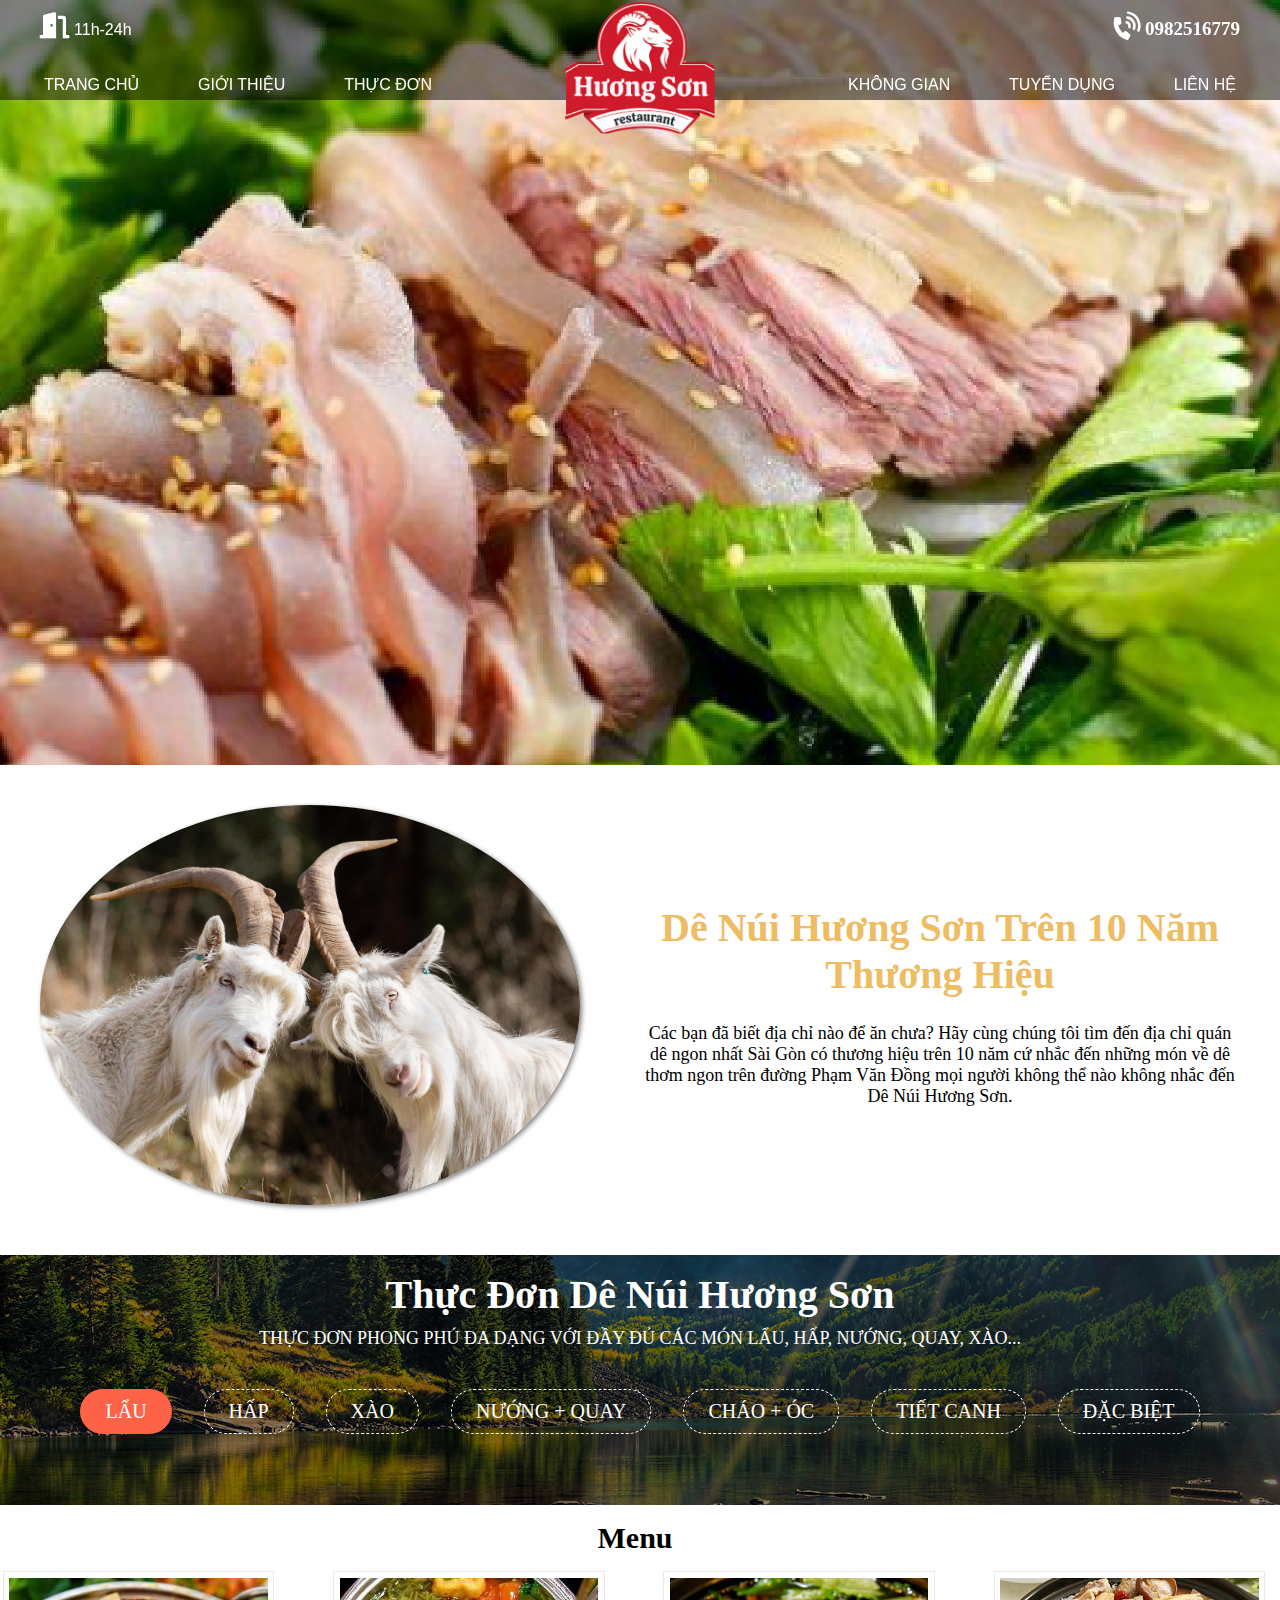
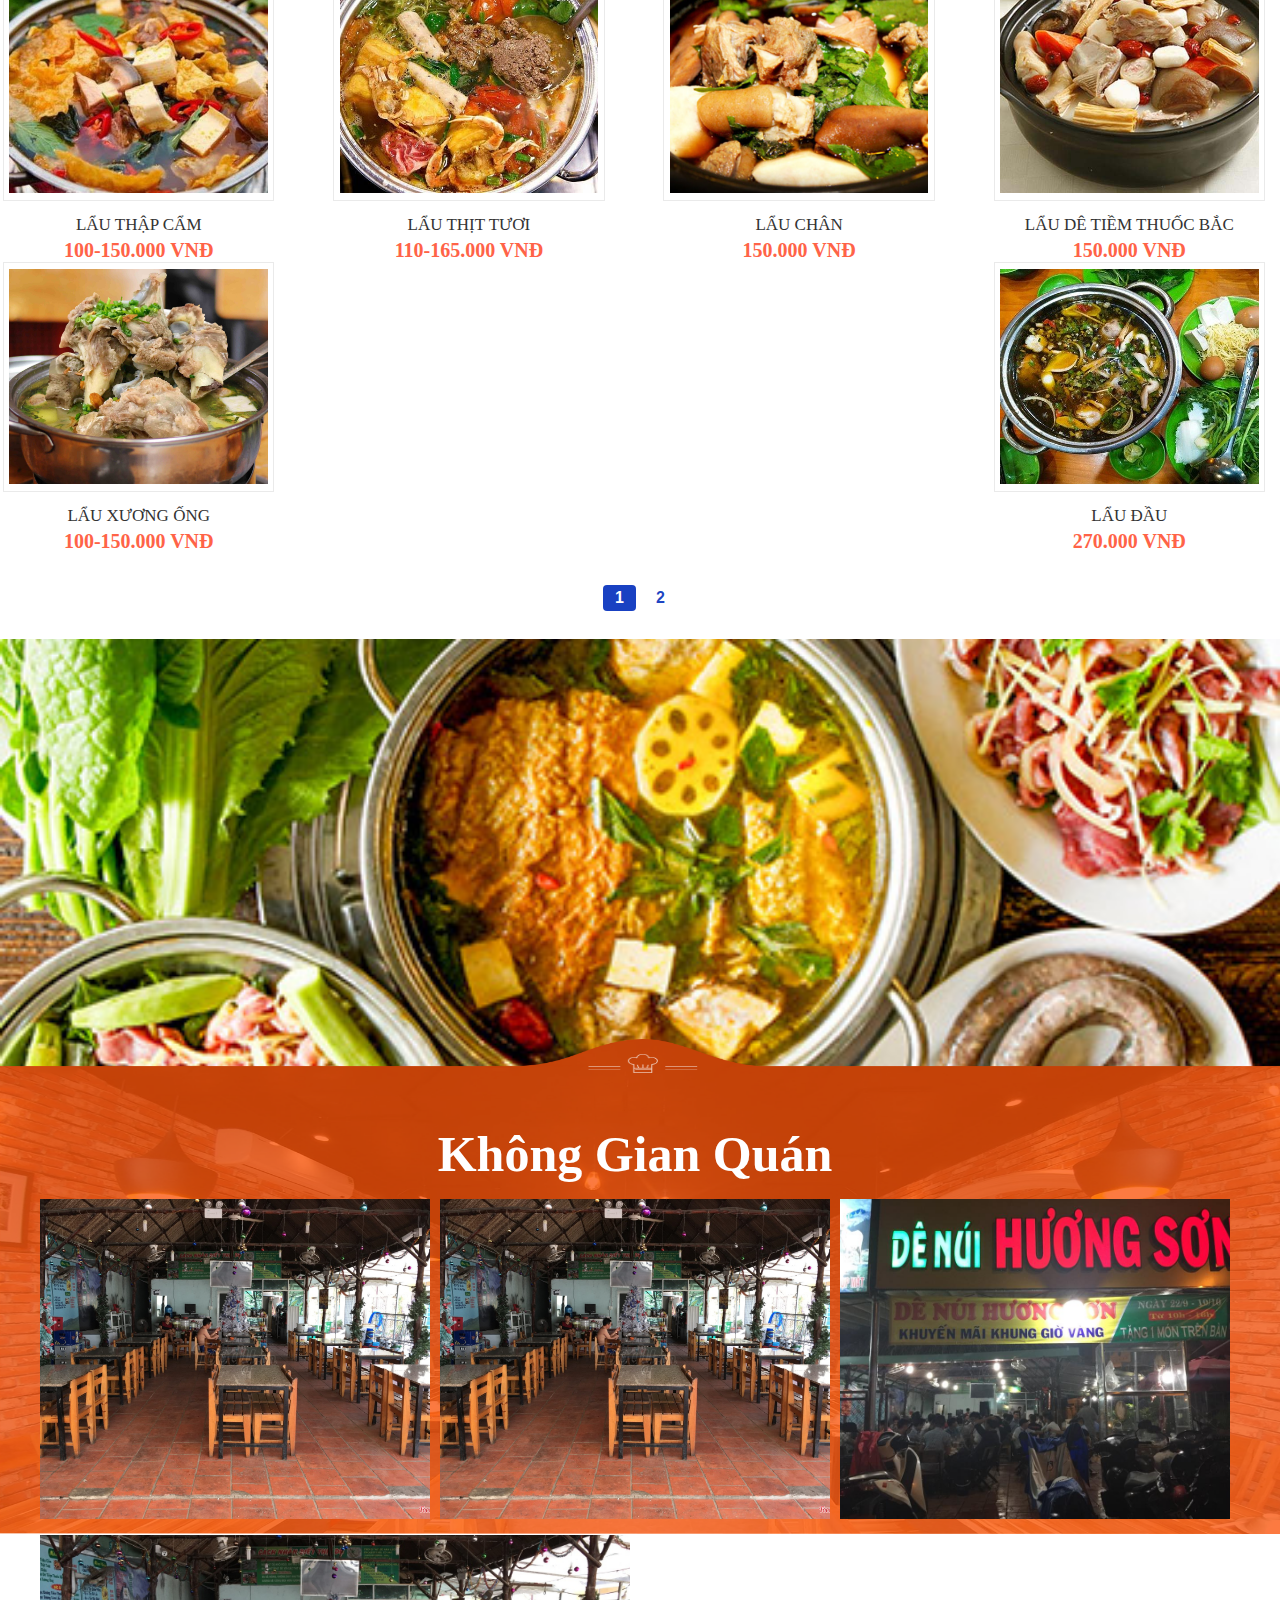
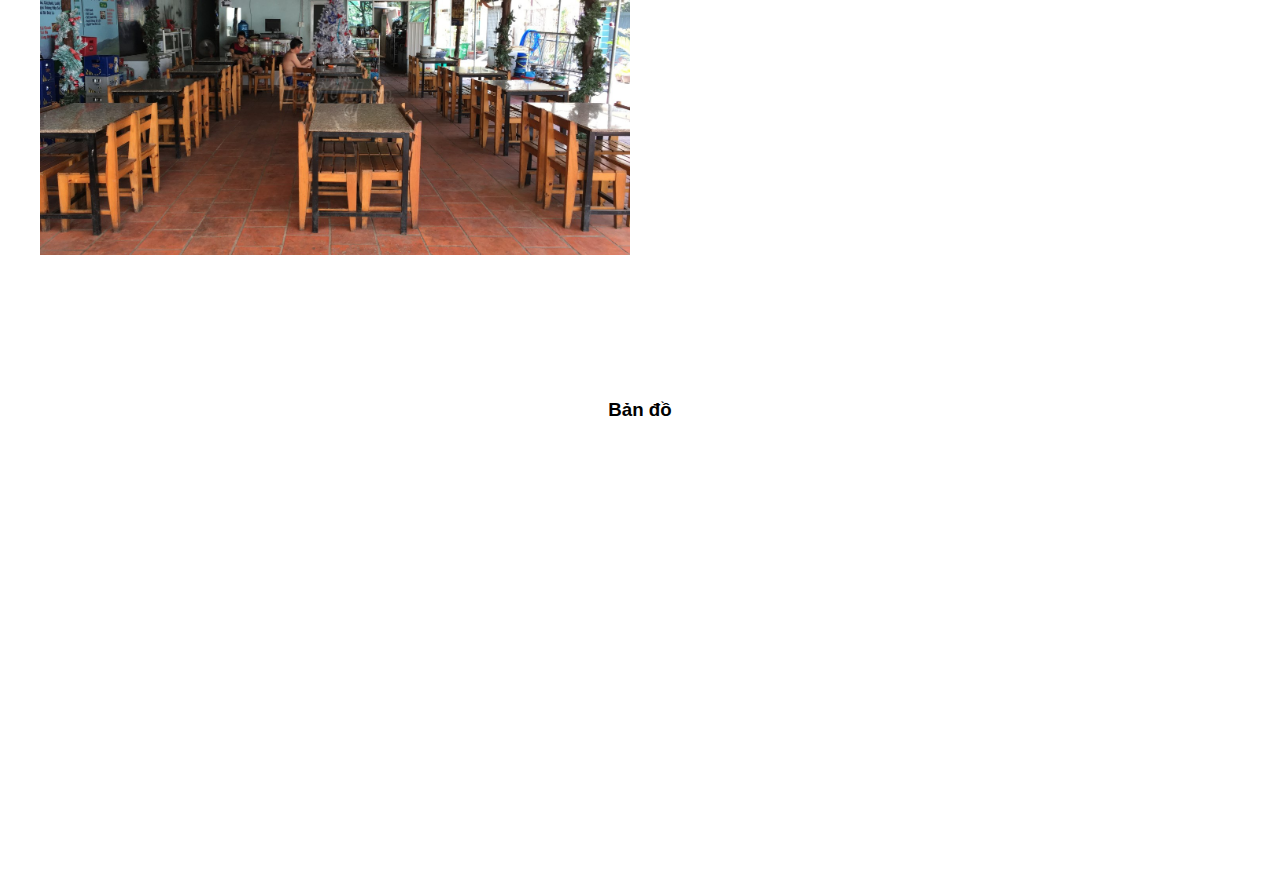
<file: index.html>
<!DOCTYPE html>
<html lang="en">
<head>
    <link style="border-radius:10px;" rel="icon" href="./assecs/img/logotab2.jpg" type="image/x-icon">
    <meta charset="UTF-8">
    <meta http-equiv="X-UA-Compatible" content="IE=edge">
    <meta name="viewport" content="width=device-width, initial-scale=1.0">
    <title>Dê Núi Hương Sơn</title>
    <link rel="stylesheet" href="./assecs/fontawesome-free-6.1.1-web/css/all.css">
    <link rel="stylesheet" href="./assecs/themify-icons/themify-icons.css">
    <link rel="stylesheet" href="./assecs/css/base.css">
    <link rel="stylesheet" href="./assecs/css/grid.css">
    <link rel="stylesheet" href="./assecs/css/main.css">
    <link rel="stylesheet" href="./assecs/css/responsive.css">
</head>
<body>
   <div class="wrapper">
       
       
       <div id="header" >
            <div class="navbar grid wide">
                <div class="header_bars show-on-mobile">
                    <i class="fa-solid fa-bars"></i>
                    <ul class="header_bars-list hide-on-mobile ">
                        <li class="header_bars-item "><a class="header_bars_a "href="">TRANG CHỦ</a> </li>
                        <li class="header_bars-item"><a class="header_bars_a " href="#go__introduce">GIỚI THIỆU</a></li>
                        <li class="header_bars-item"><a class="header_bars_a " href="#go__menu">THỰC ĐƠN</a> </li>
                        <li class="header_bars-item"><a class="header_bars_a " href="#go__spatial">KHÔNG GIAN</a></li>
                        <!-- <li class="header_bars-item"><a class="header_bars_a " href="">TIN TỨC</a></li> -->
                        <li class="header_bars-item"><a class="header_bars_a " href="./tuyen-dung.html">TUYỂN DỤNG</a></li>
                        <li class="header_bars-item"><a class="header_bars_a " href="javascript:void(0)" onclick="showContact()">LIÊN HỆ</a></li>

                    </ul>
                    <div class="over_black1 hide-on-mobile"></div>
                </div>
                <div class="open__time hide-on-mobile">
                    <i class="fa-solid fa-door-open"></i>
                    <span>11h-24h</span>
                </div>
                <div class="number-phone">
                    <i class="fa-solid fa-phone-volume"></i>
                    <span>0982516779</span>
                </div>
            </div>
            <div class="header_list grid wide ">
                <ul class="header_list-left header_list-menu hide-on-mobile">
                    <li class="header_list-item "><a class="header_item_a "href="">TRANG CHỦ</a> </li>
                    <li class="header_list-item"><a class="header_item_a " href="#go__introduce">GIỚI THIỆU</a></li>
                    <li class="header_list-item"><a class="header_item_a " href="#go__menu">THỰC ĐƠN</a> </li>
                </ul>
                <div class="header__logo">
                    <a href="">
                        <img src="./assecs/img/logohs3.png" alt="">
                    </a>
                    
                </div>
                <ul class="header_list-right header_list-menu hide-on-mobile">
                    <li class="header_list-item"><a class="header_item_a " href="#go__spatial">KHÔNG GIAN</a></li>
                    <!-- <li class="header_list-item"><a class="header_item_a " href="">TIN TỨC</a></li> -->
                    <li class="header_list-item"><a class="header_item_a " href="./tuyen-dung.html">TUYỂN DỤNG</a></li>
                    <li class="header_list-item"><a class="header_item_a " href="javascript:void(0)" onclick="showContact()">LIÊN HỆ</a></li>
                </ul>
            </div>
       </div>

       <div id="slider">
           <div class="slides">
               <div class="slide-wrap">
                    <div class="slide">
                        <img src="./assecs/img/anh1.jpg" alt="">
                    </div>
                    <div class="slide">
                        <img src="./assecs/img/anh2.jpg" alt="">
                    </div>
                    <div class="slide">
                        <img src="./assecs/img/anh3.jpg" alt="">
                    </div>
                    <div class="slide">
                        <img src="./assecs/img/anh4.jpg" alt="">
                    </div>
                    <div class="slide">
                        <img src="./assecs/img/anh5.jpg" alt="">
                    </div>
               </div>
           </div>
            <div id="go__introduce">
                heloo
            </div>
       </div>

       <div id="wrap__content ">
            <div class="contact_wrap">
                <div class="contact_close" onclick="showContact()">
                    <i class="fa-solid fa-x"></i>
                </div>
                <div class="contact_title">
                    <h3>LIÊN HỆ</h3>
                </div>
                <button id="callButton"><i class="fa-solid fa-phone"></i>Gọi ngay</button>
                <div class="contact_facebook">
                    <a href="https://www.facebook.com/profile.php?id=100026546637022">
                        <i class="fa-brands fa-facebook"></i>
                        Dê núi Hương Sơn
                    </a> </div>
                <div class="contact_address">
                    <a href=" https://www.google.com/maps/place/D%C3%AA+n%C3%BAi+H%C6%B0%C6%A1ng+S%C6%A1n/@10.83144,106.727838,16z/data=!4m6!3m5!1s0x317527d4b6008233:0xe45c46b7d8f0340c!8m2!3d10.8314398!4d106.7278376!16s%2Fg%2F11f03xdl1j?hl=vi&entry=ttu">
                        <i class="fa-solid fa-location-dot"></i>
                        Dê núi Hương sơn, số 2, đường số 3, Hiệp Bình Chánh, Tp.Thủ Đức
                    </a>
                </div>
                    
            </div>
            <div class="over_black2 " onclick="showContact()"></div>
            <div id="introduce" class="grid wide">
                <div class="introduce__wrap">
                    <div class="introduce__wrap-img">
                        <img src="./assecs/img/anh7.jpg" alt="">
                    </div>
                    <div class="introduce__wrap-content">
                        <h3 class="introduce__content-title">
                            Dê Núi Hương Sơn Trên 10 Năm Thương Hiệu
                        </h3>
                        <p class="introduce__content-text">
                            Các bạn đã biết địa chỉ nào để ăn chưa? Hãy cùng
                            chúng tôi tìm đến địa chỉ quán dê ngon nhất
                            Sài Gòn có thương hiệu trên 10 năm cứ nhắc đến những
                            món về dê thơm ngon trên đường Phạm Văn Đồng
                            mọi người không thể nào không nhắc đến Dê Núi Hương Sơn.
                        </p>
                    </div>
                    <div id="go__menu">
                        go menu
                    </div>
                </div>
                
            </div>
 
            <div id="menu">
                <div class="menu__header ">
                    <div class="menu__header-content">
                        <h3 class="header__content-title">
                            Thực Đơn Dê Núi Hương Sơn
                        </h3>
                        <p class="header__content-text">
                            THỰC ĐƠN PHONG PHÚ ĐA DẠNG VỚI ĐẦY ĐỦ CÁC MÓN LẨU, HẤP, NƯỚNG, QUAY, XÀO...
                        </p>
                        <div class="header__content-menu-list ">
                            <div class="menu__option-item active-option-item" data-id="1">Lẩu</div>
                            <div class="menu__option-item" data-id="2">Hấp</div>
                            <div class="menu__option-item" data-id="3">Xào</div>
                            <div class="menu__option-item" data-id="4">Nướng + Quay</div>
                            <div class="menu__option-item" data-id="5">Cháo + Óc</div>
                            <div class="menu__option-item" data-id="6">Tiết Canh</div>
                            <div class="menu__option-item" data-id="6">Đặc Biệt</div>
                        </div>
                    </div> 
                    <img class="menu__header-img" src="./assecs/img/phongcanh1.jpg" alt="">
                    <div class="over_black"></div>
                </div>   

                <div class=" row grid ">
                            <div class="menu__list ">
                                <h3 class="p-12 menu__list-title">Menu</h3>
                                <div class="menu__list-wrap row col p-12">
                                    <div class="menu-item">
                                        <div class=" col p-3">
                                            <div class="menu__list-item">
                                                <a href="" class="menu__list-wrap-img">
                                                    <img class="menu__item-img" src="./assecs/img/anh2.jpg" alt="">
                                                </a>
                                                <div class="menu__item-content">
                                                    <a href="" class="menu__item-name">Đùi dê quay</a>
                                                    <h4 class="menu__item-pirce">165.000 VNĐ</h4>
                                                </div>
                                            </div>
                                        </div>
                                    </div> 
                                </div>
                            </div> 
                </div>
                <div class="change__pages">
                    <div class="change__page change__page-active">
                        1
                    </div>
                    <div class="change__page">
                        2
                    </div>
                </div>
            
            </div>
            <div id="banner">
                <img src="./assecs/img/anhde8.jpg" alt="Ảnh đẹp">
                
            </div>
            <div id="spatial">
                <div class="grid wide ">
                    <div class="spatial__wrap ">
                        <div class="spatial__wrap-content row p-12">
                            <div id="go__spatial">
                                go spatial
                            </div>
                            <h3 class="spatial__item-title col p-12 m-12 ">Không Gian Quán</h3>
                            <div class="col p-4 t-6 m-12">
                                <div class="spatial__item">
                                    <img src="./assecs/img/khonggian1.jpg" alt="" class="spatial__item-img">
                                    
                                </div>
                            </div>
                            <div class="col p-4 t-6 m-12">
                                <div class="spatial__item">
                                    <img src="./assecs/img/khonggian1.jpg" alt="" class="spatial__item-img">
                                </div>
                            </div>
                            <div class="col p-4 t-6 m-12">
                                <div class="spatial__item">
                                    <img src="./assecs/img/khonggian3.jpg" alt="" class="spatial__item-img">
                                </div>
                            </div>
                            <div class="col p-6 t-6 m-12">
                                <div class="spatial__item">
                                    <img src="./assecs/img/khonggian1.jpg" alt="" class="spatial__item-img">
                                </div>
                            </div>
                            <div class="col p-6 t-6 m-12">
                                <div class="spatial__item">

                                    <iframe src="https://www.facebook.com/plugins/video.php?height=476&href=https%3A%2F%2Fwww.facebook.com%2F556061664546349%2Fvideos%2F875327849286394%2F&show_text=false&width=267&t=0" width="100%" height="100%" style="border:none;overflow:hidden" scrolling="no" frameborder="0" allowfullscreen="true" allow="autoplay; clipboard-write; encrypted-media; picture-in-picture; web-share" allowFullScreen="true"></iframe>
                                </div>
                            </div>
                        </div>
                    </div>
                </div>
                <div class="zoom__img">
                    <div class="zoom__img-wrap-img">
                    </div>
                    <div class="zoom__img-overlay"></div>
                    <div class="zoom__img-icon">
                        <i class="fa-solid fa-xmark"></i>
                    </div>
                </div>
            </div>

            <!-- <div id="news">

            </div> -->
            
            <div id="map">
                <h3 style="text-align: center;">Bản đồ</h3>
                <iframe src="https://www.google.com/maps/embed?pb=!1m18!1m12!1m3!1d3918.736840265184!2d106.72564355047577!3d10.831439792246341!2m3!1f0!2f0!3f0!3m2!1i1024!2i768!4f13.1!3m3!1m2!1s0x317527d4b6008233%3A0xe45c46b7d8f0340c!2zRMOqIG7DumkgSMawxqFuZyBTxqFu!5e0!3m2!1svi!2s!4v1652234433158!5m2!1svi!2s" width="600" height="450" style="border:0;" allowfullscreen="" loading="lazy" referrerpolicy="no-referrer-when-downgrade"></iframe>
                </div>

        </div>

       
       </div>
       
   </div>
   
</body>
<script src="./assecs/javascript/app.js"></script>
</html>
</file>
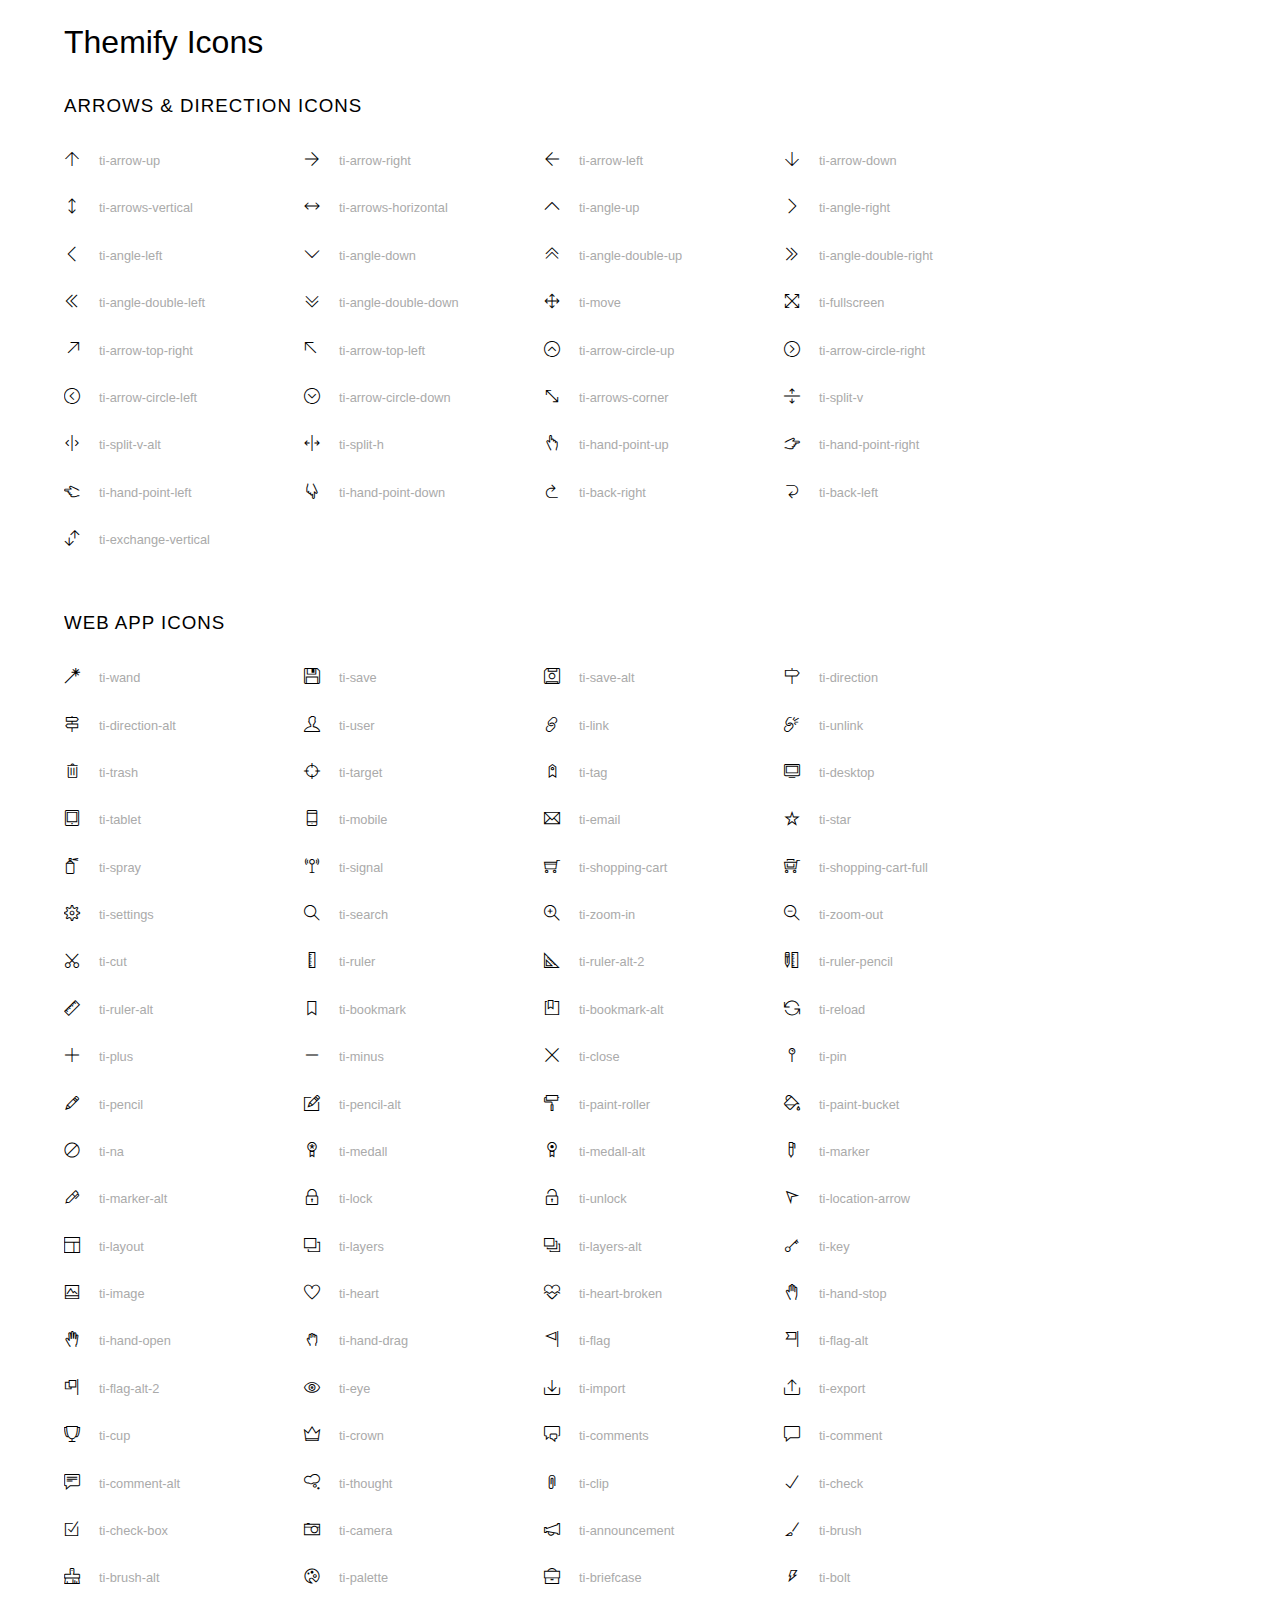
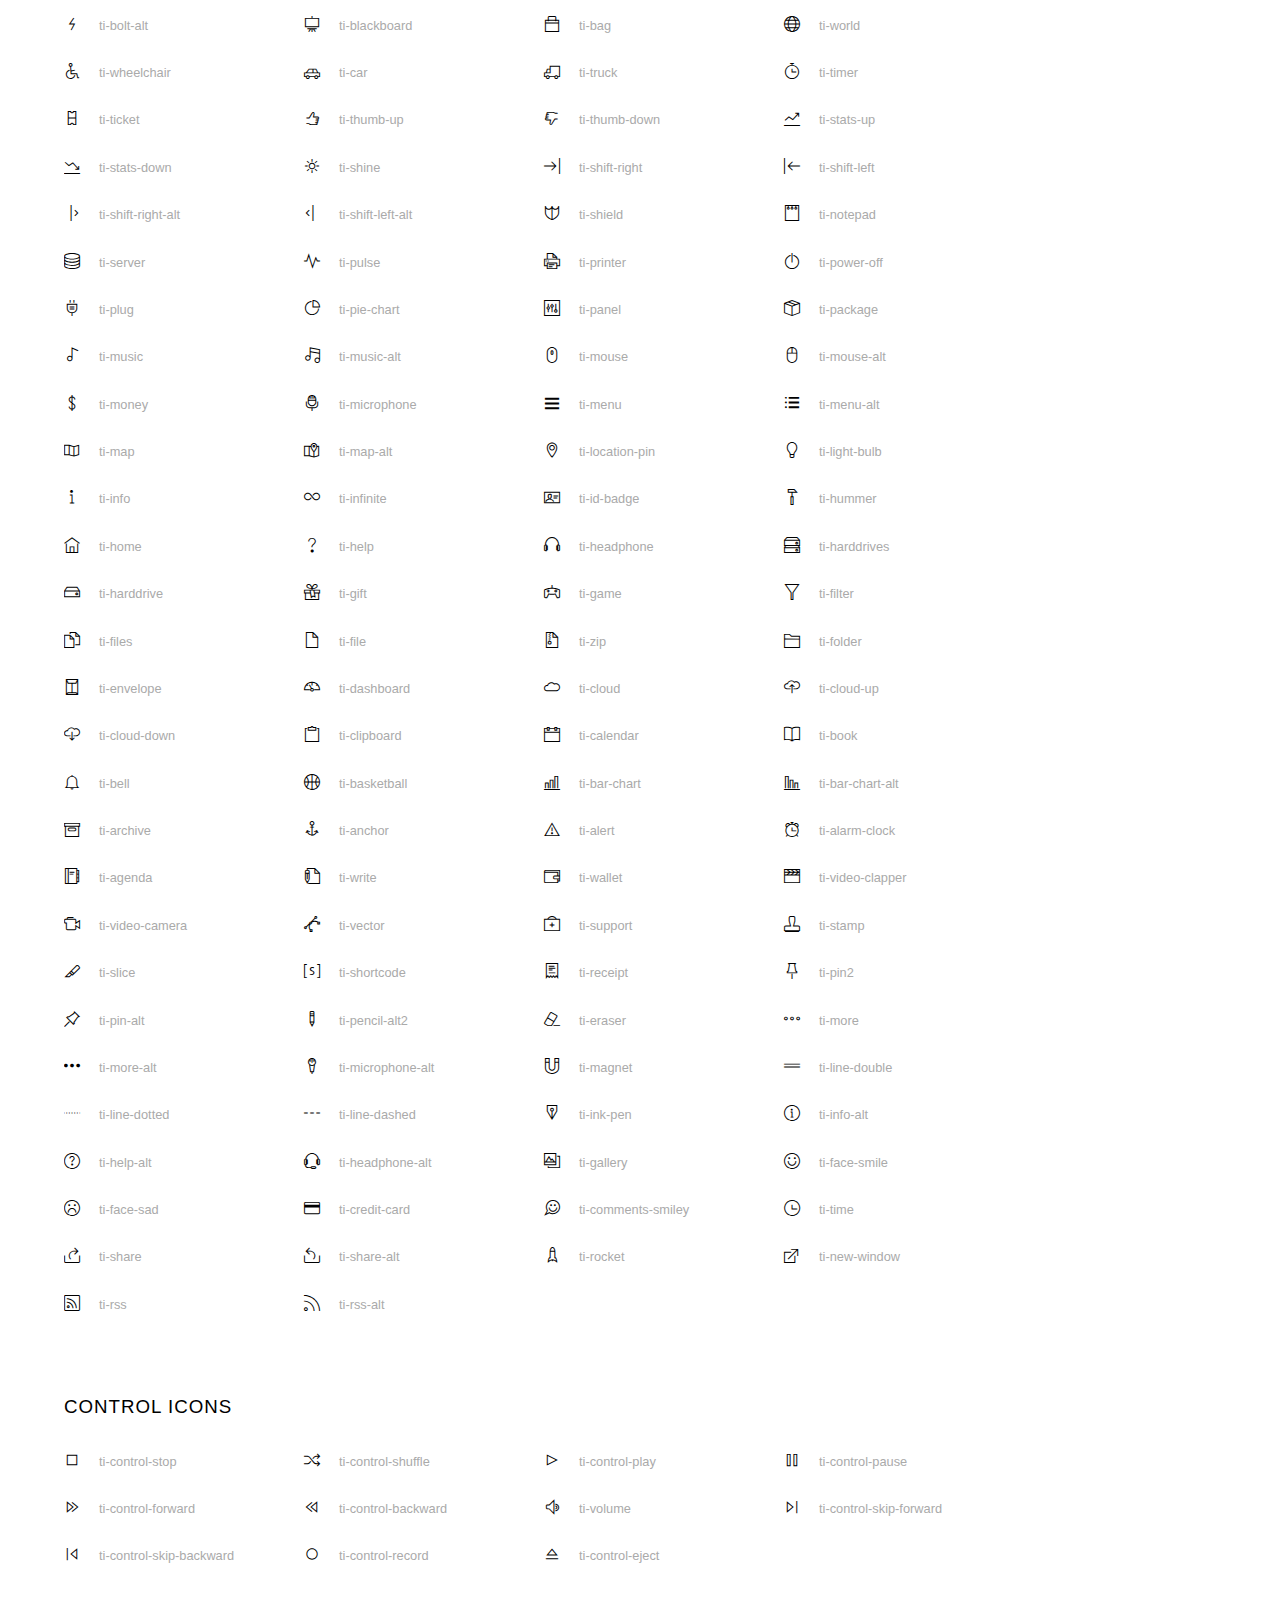
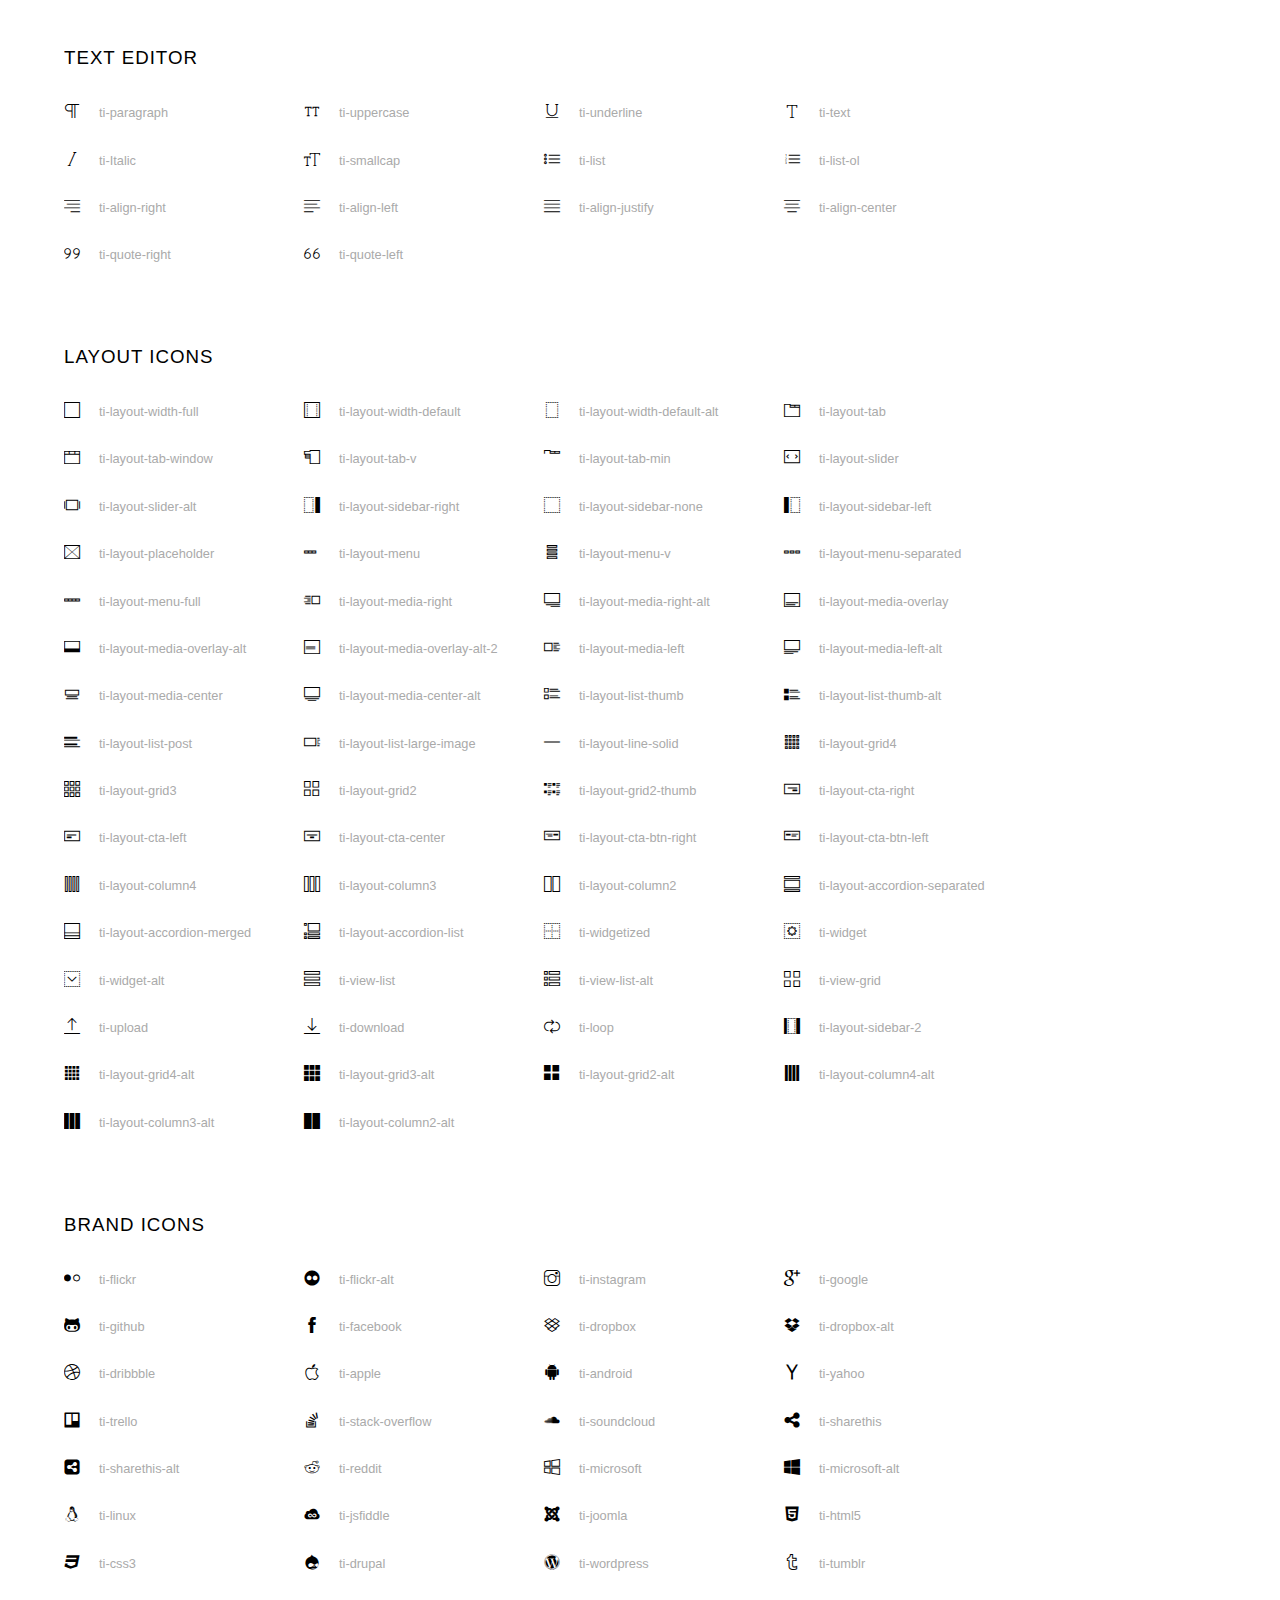
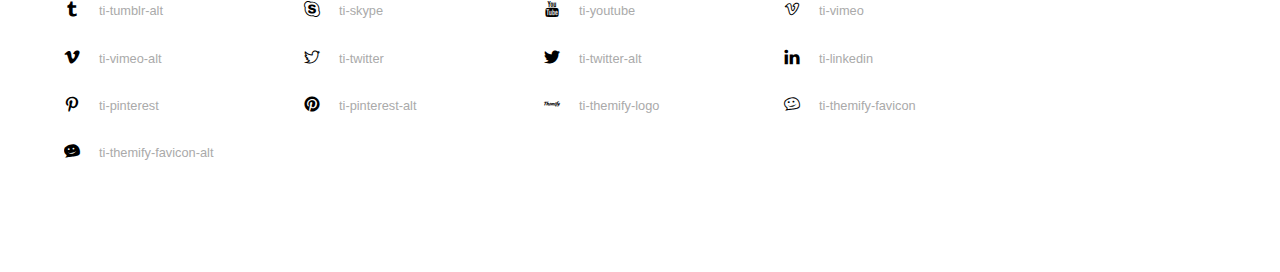
<file: assecs/themify-icons/index.html>
<!doctype html>
<html>
<head>
	<meta charset="utf-8">
	<title>Themify Icon Font</title>
	<meta name="viewport" content="width=device-width">
	<link rel="stylesheet" href="demo-files/demo.css">
	<link rel="stylesheet" href="themify-icons.css">
	<!--[if lt IE 8]><!-->
	<link rel="stylesheet" href="ie7/ie7.css">
	<!--<![endif]-->
</head>
<body>
	<h1>Themify Icons</h1>

	<div class="icon-section">

		<div class="icon-section">
			<h3>Arrows &amp; Direction Icons </h3>

			<div class="icon-container">
				<span class="ti-arrow-up"></span><span class="icon-name"> ti-arrow-up</span>
			</div>
			<div class="icon-container">
				<span class="ti-arrow-right"></span><span class="icon-name"> ti-arrow-right</span>
			</div>
			<div class="icon-container">
				<span class="ti-arrow-left"></span><span class="icon-name"> ti-arrow-left</span>
			</div>
			<div class="icon-container">
				<span class="ti-arrow-down"></span><span class="icon-name"> ti-arrow-down</span>
			</div>
			<div class="icon-container">
				<span class="ti-arrows-vertical"></span><span class="icon-name"> ti-arrows-vertical</span>
			</div>
			<div class="icon-container">
				<span class="ti-arrows-horizontal"></span><span class="icon-name"> ti-arrows-horizontal</span>
			</div>
			<div class="icon-container">
				<span class="ti-angle-up"></span><span class="icon-name"> ti-angle-up</span>
			</div>
			<div class="icon-container">
				<span class="ti-angle-right"></span><span class="icon-name"> ti-angle-right</span>
			</div>
			<div class="icon-container">
				<span class="ti-angle-left"></span><span class="icon-name"> ti-angle-left</span>
			</div>
			<div class="icon-container">
				<span class="ti-angle-down"></span><span class="icon-name"> ti-angle-down</span>
			</div>	
			<div class="icon-container">
				<span class="ti-angle-double-up"></span><span class="icon-name"> ti-angle-double-up</span>
			</div>
			<div class="icon-container">
				<span class="ti-angle-double-right"></span><span class="icon-name"> ti-angle-double-right</span>
			</div>
			<div class="icon-container">
				<span class="ti-angle-double-left"></span><span class="icon-name"> ti-angle-double-left</span>
			</div>
			<div class="icon-container">
				<span class="ti-angle-double-down"></span><span class="icon-name"> ti-angle-double-down</span>
			</div>					
			<div class="icon-container">
				<span class="ti-move"></span><span class="icon-name"> ti-move</span>
			</div>
			<div class="icon-container">
				<span class="ti-fullscreen"></span><span class="icon-name"> ti-fullscreen</span>
			</div>
			<div class="icon-container">
				<span class="ti-arrow-top-right"></span><span class="icon-name"> ti-arrow-top-right</span>
			</div>
			<div class="icon-container">
				<span class="ti-arrow-top-left"></span><span class="icon-name"> ti-arrow-top-left</span>
			</div>
			<div class="icon-container">
				<span class="ti-arrow-circle-up"></span><span class="icon-name"> ti-arrow-circle-up</span>
			</div>
			<div class="icon-container">
				<span class="ti-arrow-circle-right"></span><span class="icon-name"> ti-arrow-circle-right</span>
			</div>
			<div class="icon-container">
				<span class="ti-arrow-circle-left"></span><span class="icon-name"> ti-arrow-circle-left</span>
			</div>
			<div class="icon-container">
				<span class="ti-arrow-circle-down"></span><span class="icon-name"> ti-arrow-circle-down</span>
			</div>
			<div class="icon-container">
				<span class="ti-arrows-corner"></span><span class="icon-name"> ti-arrows-corner</span>
			</div>
			<div class="icon-container">
				<span class="ti-split-v"></span><span class="icon-name"> ti-split-v</span>
			</div>

			<div class="icon-container">
				<span class="ti-split-v-alt"></span><span class="icon-name"> ti-split-v-alt</span>
			</div>
			<div class="icon-container">
				<span class="ti-split-h"></span><span class="icon-name"> ti-split-h</span>
			</div>
			<div class="icon-container">
				<span class="ti-hand-point-up"></span><span class="icon-name"> ti-hand-point-up</span>
			</div>
			<div class="icon-container">
				<span class="ti-hand-point-right"></span><span class="icon-name"> ti-hand-point-right</span>
			</div>
			<div class="icon-container">
				<span class="ti-hand-point-left"></span><span class="icon-name"> ti-hand-point-left</span>
			</div>
			<div class="icon-container">
				<span class="ti-hand-point-down"></span><span class="icon-name"> ti-hand-point-down</span>
			</div>
			<div class="icon-container">
				<span class="ti-back-right"></span><span class="icon-name"> ti-back-right</span>
			</div>
			<div class="icon-container">
				<span class="ti-back-left"></span><span class="icon-name"> ti-back-left</span>
			</div>
			<div class="icon-container">
				<span class="ti-exchange-vertical"></span><span class="icon-name"> ti-exchange-vertical</span>
			</div>

		</div> <!-- Arrows Icons -->



		<h3>Web App Icons</h3>
		
		<div class="icon-section">

			<div class="icon-container">
				<span class="ti-wand"></span><span class="icon-name"> ti-wand</span>
			</div>
			<div class="icon-container">
				<span class="ti-save"></span><span class="icon-name"> ti-save</span>
			</div>
			<div class="icon-container">
				<span class="ti-save-alt"></span><span class="icon-name"> ti-save-alt</span>
			</div>

			<div class="icon-container">
				<span class="ti-direction"></span><span class="icon-name"> ti-direction</span>
			</div>
			<div class="icon-container">
				<span class="ti-direction-alt"></span><span class="icon-name"> ti-direction-alt</span>
			</div>
			<div class="icon-container">
				<span class="ti-user"></span><span class="icon-name"> ti-user</span>
			</div>
			<div class="icon-container">
				<span class="ti-link"></span><span class="icon-name"> ti-link</span>
			</div>
			<div class="icon-container">
				<span class="ti-unlink"></span><span class="icon-name"> ti-unlink</span>
			</div>
			<div class="icon-container">
				<span class="ti-trash"></span><span class="icon-name"> ti-trash</span>
			</div>
			<div class="icon-container">
				<span class="ti-target"></span><span class="icon-name"> ti-target</span>
			</div>
			<div class="icon-container">
				<span class="ti-tag"></span><span class="icon-name"> ti-tag</span>
			</div>
			<div class="icon-container">
				<span class="ti-desktop"></span><span class="icon-name"> ti-desktop</span>
			</div>
			<div class="icon-container">
				<span class="ti-tablet"></span><span class="icon-name"> ti-tablet</span>
			</div>
			<div class="icon-container">
				<span class="ti-mobile"></span><span class="icon-name"> ti-mobile</span>
			</div>
			<div class="icon-container">
				<span class="ti-email"></span><span class="icon-name"> ti-email</span>
			</div>	
			<div class="icon-container">
				<span class="ti-star"></span><span class="icon-name"> ti-star</span>
			</div>
			<div class="icon-container">
				<span class="ti-spray"></span><span class="icon-name"> ti-spray</span>
			</div>
			<div class="icon-container">
				<span class="ti-signal"></span><span class="icon-name"> ti-signal</span>
			</div>
			<div class="icon-container">
				<span class="ti-shopping-cart"></span><span class="icon-name"> ti-shopping-cart</span>
			</div>
			<div class="icon-container">
				<span class="ti-shopping-cart-full"></span><span class="icon-name"> ti-shopping-cart-full</span>
			</div>
			<div class="icon-container">
				<span class="ti-settings"></span><span class="icon-name"> ti-settings</span>
			</div>
			<div class="icon-container">
				<span class="ti-search"></span><span class="icon-name"> ti-search</span>
			</div>
			<div class="icon-container">
				<span class="ti-zoom-in"></span><span class="icon-name"> ti-zoom-in</span>
			</div>
			<div class="icon-container">
				<span class="ti-zoom-out"></span><span class="icon-name"> ti-zoom-out</span>
			</div>
			<div class="icon-container">
				<span class="ti-cut"></span><span class="icon-name"> ti-cut</span>
			</div>
			<div class="icon-container">
				<span class="ti-ruler"></span><span class="icon-name"> ti-ruler</span>
			</div>
			<div class="icon-container">
				<span class="ti-ruler-alt-2"></span><span class="icon-name"> ti-ruler-alt-2</span>
			</div>			
			<div class="icon-container">
				<span class="ti-ruler-pencil"></span><span class="icon-name"> ti-ruler-pencil</span>
			</div>
			<div class="icon-container">
				<span class="ti-ruler-alt"></span><span class="icon-name"> ti-ruler-alt</span>
			</div>
			<div class="icon-container">
				<span class="ti-bookmark"></span><span class="icon-name"> ti-bookmark</span>
			</div>
			<div class="icon-container">
				<span class="ti-bookmark-alt"></span><span class="icon-name"> ti-bookmark-alt</span>
			</div>
			<div class="icon-container">
				<span class="ti-reload"></span><span class="icon-name"> ti-reload</span>
			</div>
			<div class="icon-container">
				<span class="ti-plus"></span><span class="icon-name"> ti-plus</span>
			</div>
			<div class="icon-container">
				<span class="ti-minus"></span><span class="icon-name"> ti-minus</span>
			</div>
			<div class="icon-container">
				<span class="ti-close"></span><span class="icon-name"> ti-close</span>
			</div>			
			<div class="icon-container">
				<span class="ti-pin"></span><span class="icon-name"> ti-pin</span>
			</div>
			<div class="icon-container">
				<span class="ti-pencil"></span><span class="icon-name"> ti-pencil</span>
			</div>
					
		  	<div class="icon-container">
				<span class="ti-pencil-alt"></span><span class="icon-name"> ti-pencil-alt</span>
			</div>
			<div class="icon-container">
				<span class="ti-paint-roller"></span><span class="icon-name"> ti-paint-roller</span>
			</div>
			<div class="icon-container">
				<span class="ti-paint-bucket"></span><span class="icon-name"> ti-paint-bucket</span>
			</div>
			<div class="icon-container">
				<span class="ti-na"></span><span class="icon-name"> ti-na</span>
			</div>
			<div class="icon-container">
				<span class="ti-medall"></span><span class="icon-name"> ti-medall</span>
			</div>
			<div class="icon-container">
				<span class="ti-medall-alt"></span><span class="icon-name"> ti-medall-alt</span>
			</div>
			<div class="icon-container">
				<span class="ti-marker"></span><span class="icon-name"> ti-marker</span>
			</div>
			<div class="icon-container">
				<span class="ti-marker-alt"></span><span class="icon-name"> ti-marker-alt</span>
			</div>

			<div class="icon-container">
				<span class="ti-lock"></span><span class="icon-name"> ti-lock</span>
			</div>
			<div class="icon-container">
				<span class="ti-unlock"></span><span class="icon-name"> ti-unlock</span>
			</div>
			<div class="icon-container">
				<span class="ti-location-arrow"></span><span class="icon-name"> ti-location-arrow</span>
			</div>
			<div class="icon-container">
				<span class="ti-layout"></span><span class="icon-name"> ti-layout</span>
			</div>
			<div class="icon-container">
				<span class="ti-layers"></span><span class="icon-name"> ti-layers</span>
			</div>
			<div class="icon-container">
				<span class="ti-layers-alt"></span><span class="icon-name"> ti-layers-alt</span>
			</div>
			<div class="icon-container">
				<span class="ti-key"></span><span class="icon-name"> ti-key</span>
			</div>
			<div class="icon-container">
				<span class="ti-image"></span><span class="icon-name"> ti-image</span>
			</div>
			<div class="icon-container">
				<span class="ti-heart"></span><span class="icon-name"> ti-heart</span>
			</div>
			<div class="icon-container">
				<span class="ti-heart-broken"></span><span class="icon-name"> ti-heart-broken</span>
			</div>
			<div class="icon-container">
				<span class="ti-hand-stop"></span><span class="icon-name"> ti-hand-stop</span>
			</div>
			<div class="icon-container">
				<span class="ti-hand-open"></span><span class="icon-name"> ti-hand-open</span>
			</div>
			<div class="icon-container">
				<span class="ti-hand-drag"></span><span class="icon-name"> ti-hand-drag</span>
			</div>
			<div class="icon-container">
				<span class="ti-flag"></span><span class="icon-name"> ti-flag</span>
			</div>
			<div class="icon-container">
				<span class="ti-flag-alt"></span><span class="icon-name"> ti-flag-alt</span>
			</div>
			<div class="icon-container">
				<span class="ti-flag-alt-2"></span><span class="icon-name"> ti-flag-alt-2</span>
			</div>
			<div class="icon-container">
				<span class="ti-eye"></span><span class="icon-name"> ti-eye</span>
			</div>
			<div class="icon-container">
				<span class="ti-import"></span><span class="icon-name"> ti-import</span>
			</div>			
			<div class="icon-container">
				<span class="ti-export"></span><span class="icon-name"> ti-export</span>
			</div>
			<div class="icon-container">
				<span class="ti-cup"></span><span class="icon-name"> ti-cup</span>
			</div>
			<div class="icon-container">
				<span class="ti-crown"></span><span class="icon-name"> ti-crown</span>
			</div>
			<div class="icon-container">
				<span class="ti-comments"></span><span class="icon-name"> ti-comments</span>
			</div>
			<div class="icon-container">
				<span class="ti-comment"></span><span class="icon-name"> ti-comment</span>
			</div>
			<div class="icon-container">
				<span class="ti-comment-alt"></span><span class="icon-name"> ti-comment-alt</span>
			</div>
			<div class="icon-container">
				<span class="ti-thought"></span><span class="icon-name"> ti-thought</span>
			</div>			
			<div class="icon-container">
				<span class="ti-clip"></span><span class="icon-name"> ti-clip</span>
			</div>

			<div class="icon-container">
				<span class="ti-check"></span><span class="icon-name"> ti-check</span>
			</div>
			<div class="icon-container">
				<span class="ti-check-box"></span><span class="icon-name"> ti-check-box</span>
			</div>
			<div class="icon-container">
				<span class="ti-camera"></span><span class="icon-name"> ti-camera</span>
			</div>
			<div class="icon-container">
				<span class="ti-announcement"></span><span class="icon-name"> ti-announcement</span>
			</div>
			<div class="icon-container">
				<span class="ti-brush"></span><span class="icon-name"> ti-brush</span>
			</div>
			<div class="icon-container">
				<span class="ti-brush-alt"></span><span class="icon-name"> ti-brush-alt</span>
			</div>
			<div class="icon-container">
				<span class="ti-palette"></span><span class="icon-name"> ti-palette</span>
			</div>			
			<div class="icon-container">
				<span class="ti-briefcase"></span><span class="icon-name"> ti-briefcase</span>
			</div>
			<div class="icon-container">
				<span class="ti-bolt"></span><span class="icon-name"> ti-bolt</span>
			</div>
			<div class="icon-container">
				<span class="ti-bolt-alt"></span><span class="icon-name"> ti-bolt-alt</span>
			</div>
			<div class="icon-container">
				<span class="ti-blackboard"></span><span class="icon-name"> ti-blackboard</span>
			</div>
			<div class="icon-container">
				<span class="ti-bag"></span><span class="icon-name"> ti-bag</span>
			</div>
			<div class="icon-container">
				<span class="ti-world"></span><span class="icon-name"> ti-world</span>
			</div>
			<div class="icon-container">
				<span class="ti-wheelchair"></span><span class="icon-name"> ti-wheelchair</span>
			</div>
			<div class="icon-container">
				<span class="ti-car"></span><span class="icon-name"> ti-car</span>
			</div>
			<div class="icon-container">
				<span class="ti-truck"></span><span class="icon-name"> ti-truck</span>
			</div>
			<div class="icon-container">
				<span class="ti-timer"></span><span class="icon-name"> ti-timer</span>
			</div>
			<div class="icon-container">
				<span class="ti-ticket"></span><span class="icon-name"> ti-ticket</span>
			</div>
			<div class="icon-container">
				<span class="ti-thumb-up"></span><span class="icon-name"> ti-thumb-up</span>
			</div>
			<div class="icon-container">
				<span class="ti-thumb-down"></span><span class="icon-name"> ti-thumb-down</span>
			</div>

			<div class="icon-container">
				<span class="ti-stats-up"></span><span class="icon-name"> ti-stats-up</span>
			</div>
			<div class="icon-container">
				<span class="ti-stats-down"></span><span class="icon-name"> ti-stats-down</span>
			</div>
			<div class="icon-container">
				<span class="ti-shine"></span><span class="icon-name"> ti-shine</span>
			</div>
			<div class="icon-container">
				<span class="ti-shift-right"></span><span class="icon-name"> ti-shift-right</span>
			</div>
			<div class="icon-container">
				<span class="ti-shift-left"></span><span class="icon-name"> ti-shift-left</span>
			</div>

			<div class="icon-container">
				<span class="ti-shift-right-alt"></span><span class="icon-name"> ti-shift-right-alt</span>
			</div>
			<div class="icon-container">
				<span class="ti-shift-left-alt"></span><span class="icon-name"> ti-shift-left-alt</span>
			</div>
			<div class="icon-container">
				<span class="ti-shield"></span><span class="icon-name"> ti-shield</span>
			</div>
			<div class="icon-container">
				<span class="ti-notepad"></span><span class="icon-name"> ti-notepad</span>
			</div>
			<div class="icon-container">
				<span class="ti-server"></span><span class="icon-name"> ti-server</span>
			</div>

			<div class="icon-container">
				<span class="ti-pulse"></span><span class="icon-name"> ti-pulse</span>
			</div>
			<div class="icon-container">
				<span class="ti-printer"></span><span class="icon-name"> ti-printer</span>
			</div>
			<div class="icon-container">
				<span class="ti-power-off"></span><span class="icon-name"> ti-power-off</span>
			</div>
			<div class="icon-container">
				<span class="ti-plug"></span><span class="icon-name"> ti-plug</span>
			</div>
			<div class="icon-container">
				<span class="ti-pie-chart"></span><span class="icon-name"> ti-pie-chart</span>
			</div>

			<div class="icon-container">
				<span class="ti-panel"></span><span class="icon-name"> ti-panel</span>
			</div>
			<div class="icon-container">
				<span class="ti-package"></span><span class="icon-name"> ti-package</span>
			</div>
			<div class="icon-container">
				<span class="ti-music"></span><span class="icon-name"> ti-music</span>
			</div>
			<div class="icon-container">
				<span class="ti-music-alt"></span><span class="icon-name"> ti-music-alt</span>
			</div>
			<div class="icon-container">
				<span class="ti-mouse"></span><span class="icon-name"> ti-mouse</span>
			</div>
			<div class="icon-container">
				<span class="ti-mouse-alt"></span><span class="icon-name"> ti-mouse-alt</span>
			</div>
			<div class="icon-container">
				<span class="ti-money"></span><span class="icon-name"> ti-money</span>
			</div>
			<div class="icon-container">
				<span class="ti-microphone"></span><span class="icon-name"> ti-microphone</span>
			</div>
			<div class="icon-container">
				<span class="ti-menu"></span><span class="icon-name"> ti-menu</span>
			</div>
			<div class="icon-container">
				<span class="ti-menu-alt"></span><span class="icon-name"> ti-menu-alt</span>
			</div>
			<div class="icon-container">
				<span class="ti-map"></span><span class="icon-name"> ti-map</span>
			</div>
			<div class="icon-container">
				<span class="ti-map-alt"></span><span class="icon-name"> ti-map-alt</span>
			</div>

			<div class="icon-container">
				<span class="ti-location-pin"></span><span class="icon-name"> ti-location-pin</span>
			</div>

			<div class="icon-container">
				<span class="ti-light-bulb"></span><span class="icon-name"> ti-light-bulb</span>
			</div>
			<div class="icon-container">
				<span class="ti-info"></span><span class="icon-name"> ti-info</span>
			</div>
			<div class="icon-container">
				<span class="ti-infinite"></span><span class="icon-name"> ti-infinite</span>
			</div>
			<div class="icon-container">
				<span class="ti-id-badge"></span><span class="icon-name"> ti-id-badge</span>
			</div>
			<div class="icon-container">
				<span class="ti-hummer"></span><span class="icon-name"> ti-hummer</span>
			</div>
			<div class="icon-container">
				<span class="ti-home"></span><span class="icon-name"> ti-home</span>
			</div>
			<div class="icon-container">
				<span class="ti-help"></span><span class="icon-name"> ti-help</span>
			</div>
			<div class="icon-container">
				<span class="ti-headphone"></span><span class="icon-name"> ti-headphone</span>
			</div>
			<div class="icon-container">
				<span class="ti-harddrives"></span><span class="icon-name"> ti-harddrives</span>
			</div>
			<div class="icon-container">
				<span class="ti-harddrive"></span><span class="icon-name"> ti-harddrive</span>
			</div>
			<div class="icon-container">
				<span class="ti-gift"></span><span class="icon-name"> ti-gift</span>
			</div>
			<div class="icon-container">
				<span class="ti-game"></span><span class="icon-name"> ti-game</span>
			</div>
			<div class="icon-container">
				<span class="ti-filter"></span><span class="icon-name"> ti-filter</span>
			</div>
			<div class="icon-container">
				<span class="ti-files"></span><span class="icon-name"> ti-files</span>
			</div>
			<div class="icon-container">
				<span class="ti-file"></span><span class="icon-name"> ti-file</span>
			</div>
			<div class="icon-container">
				<span class="ti-zip"></span><span class="icon-name"> ti-zip</span>
			</div>
			<div class="icon-container">
				<span class="ti-folder"></span><span class="icon-name"> ti-folder</span>
			</div>			
			<div class="icon-container">
				<span class="ti-envelope"></span><span class="icon-name"> ti-envelope</span>
			</div>


			<div class="icon-container">
				<span class="ti-dashboard"></span><span class="icon-name"> ti-dashboard</span>
			</div>
			<div class="icon-container">
				<span class="ti-cloud"></span><span class="icon-name"> ti-cloud</span>
			</div>
			<div class="icon-container">
				<span class="ti-cloud-up"></span><span class="icon-name"> ti-cloud-up</span>
			</div>
			<div class="icon-container">
				<span class="ti-cloud-down"></span><span class="icon-name"> ti-cloud-down</span>
			</div>
			<div class="icon-container">
				<span class="ti-clipboard"></span><span class="icon-name"> ti-clipboard</span>
			</div>
			<div class="icon-container">
				<span class="ti-calendar"></span><span class="icon-name"> ti-calendar</span>
			</div>
			<div class="icon-container">
				<span class="ti-book"></span><span class="icon-name"> ti-book</span>
			</div>
			<div class="icon-container">
				<span class="ti-bell"></span><span class="icon-name"> ti-bell</span>
			</div>
			<div class="icon-container">
				<span class="ti-basketball"></span><span class="icon-name"> ti-basketball</span>
			</div>
			<div class="icon-container">
				<span class="ti-bar-chart"></span><span class="icon-name"> ti-bar-chart</span>
			</div>
			<div class="icon-container">
				<span class="ti-bar-chart-alt"></span><span class="icon-name"> ti-bar-chart-alt</span>
			</div>


			<div class="icon-container">
				<span class="ti-archive"></span><span class="icon-name"> ti-archive</span>
			</div>
			<div class="icon-container">
				<span class="ti-anchor"></span><span class="icon-name"> ti-anchor</span>
			</div>

			<div class="icon-container">
				<span class="ti-alert"></span><span class="icon-name"> ti-alert</span>
			</div>
			<div class="icon-container">
				<span class="ti-alarm-clock"></span><span class="icon-name"> ti-alarm-clock</span>
			</div>
			<div class="icon-container">
				<span class="ti-agenda"></span><span class="icon-name"> ti-agenda</span>
			</div>
			<div class="icon-container">
				<span class="ti-write"></span><span class="icon-name"> ti-write</span>
			</div>

			<div class="icon-container">
				<span class="ti-wallet"></span><span class="icon-name"> ti-wallet</span>
			</div>
			<div class="icon-container">
				<span class="ti-video-clapper"></span><span class="icon-name"> ti-video-clapper</span>
			</div>
			<div class="icon-container">
				<span class="ti-video-camera"></span><span class="icon-name"> ti-video-camera</span>
			</div>
			<div class="icon-container">
				<span class="ti-vector"></span><span class="icon-name"> ti-vector</span>
			</div>

			<div class="icon-container">
				<span class="ti-support"></span><span class="icon-name"> ti-support</span>
			</div>
			<div class="icon-container">
				<span class="ti-stamp"></span><span class="icon-name"> ti-stamp</span>
			</div>
			<div class="icon-container">
				<span class="ti-slice"></span><span class="icon-name"> ti-slice</span>
			</div>
			<div class="icon-container">
				<span class="ti-shortcode"></span><span class="icon-name"> ti-shortcode</span>
			</div>
			<div class="icon-container">
				<span class="ti-receipt"></span><span class="icon-name"> ti-receipt</span>
			</div>
			<div class="icon-container">
				<span class="ti-pin2"></span><span class="icon-name"> ti-pin2</span>
			</div>
			<div class="icon-container">
				<span class="ti-pin-alt"></span><span class="icon-name"> ti-pin-alt</span>
			</div>
			<div class="icon-container">
				<span class="ti-pencil-alt2"></span><span class="icon-name"> ti-pencil-alt2</span>
			</div>
			<div class="icon-container">
				<span class="ti-eraser"></span><span class="icon-name"> ti-eraser</span>
			</div>			
			<div class="icon-container">
				<span class="ti-more"></span><span class="icon-name"> ti-more</span>
			</div>
			<div class="icon-container">
				<span class="ti-more-alt"></span><span class="icon-name"> ti-more-alt</span>
			</div>
			<div class="icon-container">
				<span class="ti-microphone-alt"></span><span class="icon-name"> ti-microphone-alt</span>
			</div>
			<div class="icon-container">
				<span class="ti-magnet"></span><span class="icon-name"> ti-magnet</span>
			</div>
			<div class="icon-container">
				<span class="ti-line-double"></span><span class="icon-name"> ti-line-double</span>
			</div>
			<div class="icon-container">
				<span class="ti-line-dotted"></span><span class="icon-name"> ti-line-dotted</span>
			</div>
			<div class="icon-container">
				<span class="ti-line-dashed"></span><span class="icon-name"> ti-line-dashed</span>
			</div>

			<div class="icon-container">
				<span class="ti-ink-pen"></span><span class="icon-name"> ti-ink-pen</span>
			</div>
			<div class="icon-container">
				<span class="ti-info-alt"></span><span class="icon-name"> ti-info-alt</span>
			</div>
			<div class="icon-container">
				<span class="ti-help-alt"></span><span class="icon-name"> ti-help-alt</span>
			</div>
			<div class="icon-container">
				<span class="ti-headphone-alt"></span><span class="icon-name"> ti-headphone-alt</span>
			</div>

			<div class="icon-container">
				<span class="ti-gallery"></span><span class="icon-name"> ti-gallery</span>
			</div>
			<div class="icon-container">
				<span class="ti-face-smile"></span><span class="icon-name"> ti-face-smile</span>
			</div>
			<div class="icon-container">
				<span class="ti-face-sad"></span><span class="icon-name"> ti-face-sad</span>
			</div>
			<div class="icon-container">
				<span class="ti-credit-card"></span><span class="icon-name"> ti-credit-card</span>
			</div>
			<div class="icon-container">
				<span class="ti-comments-smiley"></span><span class="icon-name"> ti-comments-smiley</span>
			</div>
			<div class="icon-container">
				<span class="ti-time"></span><span class="icon-name"> ti-time</span>
			</div>
			<div class="icon-container">
				<span class="ti-share"></span><span class="icon-name"> ti-share</span>
			</div>
			<div class="icon-container">
				<span class="ti-share-alt"></span><span class="icon-name"> ti-share-alt</span>
			</div>
			<div class="icon-container">
				<span class="ti-rocket"></span><span class="icon-name"> ti-rocket</span>
			</div>

			<div class="icon-container">
				<span class="ti-new-window"></span><span class="icon-name"> ti-new-window</span>
			</div>

			<div class="icon-container">
				<span class="ti-rss"></span><span class="icon-name"> ti-rss</span>
			</div>

			<div class="icon-container">
				<span class="ti-rss-alt"></span><span class="icon-name"> ti-rss-alt</span>
			</div>
			
		</div><!-- Web App Icons -->


		<div class="icon-section">
			<h3>Control Icons</h3>
			<div class="icon-container">
				<span class="ti-control-stop"></span><span class="icon-name"> ti-control-stop</span>
			</div>
			<div class="icon-container">
				<span class="ti-control-shuffle"></span><span class="icon-name"> ti-control-shuffle</span>
			</div>
			<div class="icon-container">
				<span class="ti-control-play"></span><span class="icon-name"> ti-control-play</span>
			</div>
			<div class="icon-container">
				<span class="ti-control-pause"></span><span class="icon-name"> ti-control-pause</span>
			</div>
			<div class="icon-container">
				<span class="ti-control-forward"></span><span class="icon-name"> ti-control-forward</span>
			</div>
			<div class="icon-container">
				<span class="ti-control-backward"></span><span class="icon-name"> ti-control-backward</span>
			</div>	
			<div class="icon-container">
				<span class="ti-volume"></span><span class="icon-name"> ti-volume</span>
			</div>
			<div class="icon-container">
				<span class="ti-control-skip-forward"></span><span class="icon-name"> ti-control-skip-forward</span>
			</div>
			<div class="icon-container">
				<span class="ti-control-skip-backward"></span><span class="icon-name"> ti-control-skip-backward</span>
			</div>
			<div class="icon-container">
				<span class="ti-control-record"></span><span class="icon-name"> ti-control-record</span>
			</div>
			<div class="icon-container">
				<span class="ti-control-eject"></span><span class="icon-name"> ti-control-eject</span>
			</div>			
		</div> <!-- Control Icons -->


		<div class="icon-section">
			<h3>Text Editor</h3>

			<div class="icon-container">
				<span class="ti-paragraph"></span><span class="icon-name"> ti-paragraph</span>
			</div>
			<div class="icon-container">
				<span class="ti-uppercase"></span><span class="icon-name"> ti-uppercase</span>
			</div>

			<div class="icon-container">
				<span class="ti-underline"></span><span class="icon-name"> ti-underline</span>
			</div>
			<div class="icon-container">
				<span class="ti-text"></span><span class="icon-name"> ti-text</span>
			</div>
			<div class="icon-container">
				<span class="ti-Italic"></span><span class="icon-name"> ti-Italic</span>
			</div>
			<div class="icon-container">
				<span class="ti-smallcap"></span><span class="icon-name"> ti-smallcap</span>
			</div>
			<div class="icon-container">
				<span class="ti-list"></span><span class="icon-name"> ti-list</span>
			</div>
			<div class="icon-container">
				<span class="ti-list-ol"></span><span class="icon-name"> ti-list-ol</span>
			</div>
			<div class="icon-container">
				<span class="ti-align-right"></span><span class="icon-name"> ti-align-right</span>
			</div>
			<div class="icon-container">
				<span class="ti-align-left"></span><span class="icon-name"> ti-align-left</span>
			</div>
			<div class="icon-container">
				<span class="ti-align-justify"></span><span class="icon-name"> ti-align-justify</span>
			</div>
			<div class="icon-container">
				<span class="ti-align-center"></span><span class="icon-name"> ti-align-center</span>
			</div>
			<div class="icon-container">
				<span class="ti-quote-right"></span><span class="icon-name"> ti-quote-right</span>
			</div>
			<div class="icon-container">
				<span class="ti-quote-left"></span><span class="icon-name"> ti-quote-left</span>
			</div>

		</div> <!-- Text Editor -->



		<div class="icon-section">
			<h3>Layout Icons</h3>
			<div class="icon-container">
				<span class="ti-layout-width-full"></span><span class="icon-name"> ti-layout-width-full</span>
			</div>
			<div class="icon-container">
				<span class="ti-layout-width-default"></span><span class="icon-name"> ti-layout-width-default</span>
			</div>
			<div class="icon-container">
				<span class="ti-layout-width-default-alt"></span><span class="icon-name"> ti-layout-width-default-alt</span>
			</div>
			<div class="icon-container">
				<span class="ti-layout-tab"></span><span class="icon-name"> ti-layout-tab</span>
			</div>
			<div class="icon-container">
				<span class="ti-layout-tab-window"></span><span class="icon-name"> ti-layout-tab-window</span>
			</div>
			<div class="icon-container">
				<span class="ti-layout-tab-v"></span><span class="icon-name"> ti-layout-tab-v</span>
			</div>
			<div class="icon-container">
				<span class="ti-layout-tab-min"></span><span class="icon-name"> ti-layout-tab-min</span>
			</div>
			<div class="icon-container">
				<span class="ti-layout-slider"></span><span class="icon-name"> ti-layout-slider</span>
			</div>
			<div class="icon-container">
				<span class="ti-layout-slider-alt"></span><span class="icon-name"> ti-layout-slider-alt</span>
			</div>
			<div class="icon-container">
				<span class="ti-layout-sidebar-right"></span><span class="icon-name"> ti-layout-sidebar-right</span>
			</div>
			<div class="icon-container">
				<span class="ti-layout-sidebar-none"></span><span class="icon-name"> ti-layout-sidebar-none</span>
			</div>
			<div class="icon-container">
				<span class="ti-layout-sidebar-left"></span><span class="icon-name"> ti-layout-sidebar-left</span>
			</div>
			<div class="icon-container">
				<span class="ti-layout-placeholder"></span><span class="icon-name"> ti-layout-placeholder</span>
			</div>
			<div class="icon-container">
				<span class="ti-layout-menu"></span><span class="icon-name"> ti-layout-menu</span>
			</div>
			<div class="icon-container">
				<span class="ti-layout-menu-v"></span><span class="icon-name"> ti-layout-menu-v</span>
			</div>
			<div class="icon-container">
				<span class="ti-layout-menu-separated"></span><span class="icon-name"> ti-layout-menu-separated</span>
			</div>
			<div class="icon-container">
				<span class="ti-layout-menu-full"></span><span class="icon-name"> ti-layout-menu-full</span>
			</div>
			<div class="icon-container">
				<span class="ti-layout-media-right"></span><span class="icon-name"> ti-layout-media-right</span>
			</div>
			<div class="icon-container">
				<span class="ti-layout-media-right-alt"></span><span class="icon-name"> ti-layout-media-right-alt</span>
			</div>
			<div class="icon-container">
				<span class="ti-layout-media-overlay"></span><span class="icon-name"> ti-layout-media-overlay</span>
			</div>
			<div class="icon-container">
				<span class="ti-layout-media-overlay-alt"></span><span class="icon-name"> ti-layout-media-overlay-alt</span>
			</div>
			<div class="icon-container">
				<span class="ti-layout-media-overlay-alt-2"></span><span class="icon-name"> ti-layout-media-overlay-alt-2</span>
			</div>
			<div class="icon-container">
				<span class="ti-layout-media-left"></span><span class="icon-name"> ti-layout-media-left</span>
			</div>
			<div class="icon-container">
				<span class="ti-layout-media-left-alt"></span><span class="icon-name"> ti-layout-media-left-alt</span>
			</div>
			<div class="icon-container">
				<span class="ti-layout-media-center"></span><span class="icon-name"> ti-layout-media-center</span>
			</div>
			<div class="icon-container">
				<span class="ti-layout-media-center-alt"></span><span class="icon-name"> ti-layout-media-center-alt</span>
			</div>
			<div class="icon-container">
				<span class="ti-layout-list-thumb"></span><span class="icon-name"> ti-layout-list-thumb</span>
			</div>
			<div class="icon-container">
				<span class="ti-layout-list-thumb-alt"></span><span class="icon-name"> ti-layout-list-thumb-alt</span>
			</div>
			<div class="icon-container">
				<span class="ti-layout-list-post"></span><span class="icon-name"> ti-layout-list-post</span>
			</div>
			<div class="icon-container">
				<span class="ti-layout-list-large-image"></span><span class="icon-name"> ti-layout-list-large-image</span>
			</div>
			<div class="icon-container">
				<span class="ti-layout-line-solid"></span><span class="icon-name"> ti-layout-line-solid</span>
			</div>
			<div class="icon-container">
				<span class="ti-layout-grid4"></span><span class="icon-name"> ti-layout-grid4</span>
			</div>
			<div class="icon-container">
				<span class="ti-layout-grid3"></span><span class="icon-name"> ti-layout-grid3</span>
			</div>
			<div class="icon-container">
				<span class="ti-layout-grid2"></span><span class="icon-name"> ti-layout-grid2</span>
			</div>
			<div class="icon-container">
				<span class="ti-layout-grid2-thumb"></span><span class="icon-name"> ti-layout-grid2-thumb</span>
			</div>
			<div class="icon-container">
				<span class="ti-layout-cta-right"></span><span class="icon-name"> ti-layout-cta-right</span>
			</div>
			<div class="icon-container">
				<span class="ti-layout-cta-left"></span><span class="icon-name"> ti-layout-cta-left</span>
			</div>
			<div class="icon-container">
				<span class="ti-layout-cta-center"></span><span class="icon-name"> ti-layout-cta-center</span>
			</div>
			<div class="icon-container">
				<span class="ti-layout-cta-btn-right"></span><span class="icon-name"> ti-layout-cta-btn-right</span>
			</div>
			<div class="icon-container">
				<span class="ti-layout-cta-btn-left"></span><span class="icon-name"> ti-layout-cta-btn-left</span>
			</div>
			<div class="icon-container">
				<span class="ti-layout-column4"></span><span class="icon-name"> ti-layout-column4</span>
			</div>
			<div class="icon-container">
				<span class="ti-layout-column3"></span><span class="icon-name"> ti-layout-column3</span>
			</div>
			<div class="icon-container">
				<span class="ti-layout-column2"></span><span class="icon-name"> ti-layout-column2</span>
			</div>
			<div class="icon-container">
				<span class="ti-layout-accordion-separated"></span><span class="icon-name"> ti-layout-accordion-separated</span>
			</div>
			<div class="icon-container">
				<span class="ti-layout-accordion-merged"></span><span class="icon-name"> ti-layout-accordion-merged</span>
			</div>
			<div class="icon-container">
				<span class="ti-layout-accordion-list"></span><span class="icon-name"> ti-layout-accordion-list</span>
			</div>
			<div class="icon-container">
				<span class="ti-widgetized"></span><span class="icon-name"> ti-widgetized</span>
			</div>
			<div class="icon-container">
				<span class="ti-widget"></span><span class="icon-name"> ti-widget</span>
			</div>
			<div class="icon-container">
				<span class="ti-widget-alt"></span><span class="icon-name"> ti-widget-alt</span>
			</div>
			<div class="icon-container">
				<span class="ti-view-list"></span><span class="icon-name"> ti-view-list</span>
			</div>
			<div class="icon-container">
				<span class="ti-view-list-alt"></span><span class="icon-name"> ti-view-list-alt</span>
			</div>
			<div class="icon-container">
				<span class="ti-view-grid"></span><span class="icon-name"> ti-view-grid</span>
			</div>
			<div class="icon-container">
				<span class="ti-upload"></span><span class="icon-name"> ti-upload</span>
			</div>
			<div class="icon-container">
				<span class="ti-download"></span><span class="icon-name"> ti-download</span>
			</div>	
			<div class="icon-container">
				<span class="ti-loop"></span><span class="icon-name"> ti-loop</span>
			</div>
			<div class="icon-container">
				<span class="ti-layout-sidebar-2"></span><span class="icon-name"> ti-layout-sidebar-2</span>
			</div>
			<div class="icon-container">
				<span class="ti-layout-grid4-alt"></span><span class="icon-name"> ti-layout-grid4-alt</span>
			</div>
			<div class="icon-container">
				<span class="ti-layout-grid3-alt"></span><span class="icon-name"> ti-layout-grid3-alt</span>
			</div>
			<div class="icon-container">
				<span class="ti-layout-grid2-alt"></span><span class="icon-name"> ti-layout-grid2-alt</span>
			</div>
			<div class="icon-container">
				<span class="ti-layout-column4-alt"></span><span class="icon-name"> ti-layout-column4-alt</span>
			</div>
			<div class="icon-container">
				<span class="ti-layout-column3-alt"></span><span class="icon-name"> ti-layout-column3-alt</span>
			</div>
			<div class="icon-container">
				<span class="ti-layout-column2-alt"></span><span class="icon-name"> ti-layout-column2-alt</span>
			</div>		


		</div> <!-- Layout Icons -->


		<div class="icon-section">
			<h3>Brand Icons</h3>

			<div class="icon-container">
				<span class="ti-flickr"></span><span class="icon-name"> ti-flickr</span>
			</div>
			<div class="icon-container">
				<span class="ti-flickr-alt"></span><span class="icon-name"> ti-flickr-alt</span>
			</div>			
			<div class="icon-container">
				<span class="ti-instagram"></span><span class="icon-name"> ti-instagram</span>
			</div>
			<div class="icon-container">
				<span class="ti-google"></span><span class="icon-name"> ti-google</span>
			</div>
			<div class="icon-container">
				<span class="ti-github"></span><span class="icon-name"> ti-github</span>
			</div>

			<div class="icon-container">
				<span class="ti-facebook"></span><span class="icon-name"> ti-facebook</span>
			</div>
			<div class="icon-container">
				<span class="ti-dropbox"></span><span class="icon-name"> ti-dropbox</span>
			</div>
			<div class="icon-container">
				<span class="ti-dropbox-alt"></span><span class="icon-name"> ti-dropbox-alt</span>
			</div>
			<div class="icon-container">
				<span class="ti-dribbble"></span><span class="icon-name"> ti-dribbble</span>
			</div>
			<div class="icon-container">
				<span class="ti-apple"></span><span class="icon-name"> ti-apple</span>
			</div>
			<div class="icon-container">
				<span class="ti-android"></span><span class="icon-name"> ti-android</span>
			</div>
			<div class="icon-container">
				<span class="ti-yahoo"></span><span class="icon-name"> ti-yahoo</span>
			</div>
			<div class="icon-container">
				<span class="ti-trello"></span><span class="icon-name"> ti-trello</span>
			</div>
			<div class="icon-container">
				<span class="ti-stack-overflow"></span><span class="icon-name"> ti-stack-overflow</span>
			</div>
			<div class="icon-container">
				<span class="ti-soundcloud"></span><span class="icon-name"> ti-soundcloud</span>
			</div>
			<div class="icon-container">
				<span class="ti-sharethis"></span><span class="icon-name"> ti-sharethis</span>
			</div>
			<div class="icon-container">
				<span class="ti-sharethis-alt"></span><span class="icon-name"> ti-sharethis-alt</span>
			</div>
			<div class="icon-container">
				<span class="ti-reddit"></span><span class="icon-name"> ti-reddit</span>
			</div>

			<div class="icon-container">
				<span class="ti-microsoft"></span><span class="icon-name"> ti-microsoft</span>
			</div>
			<div class="icon-container">
				<span class="ti-microsoft-alt"></span><span class="icon-name"> ti-microsoft-alt</span>
			</div>
			<div class="icon-container">
				<span class="ti-linux"></span><span class="icon-name"> ti-linux</span>
			</div>
			<div class="icon-container">
				<span class="ti-jsfiddle"></span><span class="icon-name"> ti-jsfiddle</span>
			</div>
			<div class="icon-container">
				<span class="ti-joomla"></span><span class="icon-name"> ti-joomla</span>
			</div>
			<div class="icon-container">
				<span class="ti-html5"></span><span class="icon-name"> ti-html5</span>
			</div>
			<div class="icon-container">
				<span class="ti-css3"></span><span class="icon-name"> ti-css3</span>
			</div>	
			<div class="icon-container">
				<span class="ti-drupal"></span><span class="icon-name"> ti-drupal</span>
			</div>
			<div class="icon-container">
				<span class="ti-wordpress"></span><span class="icon-name"> ti-wordpress</span>
			</div>		
			<div class="icon-container">
				<span class="ti-tumblr"></span><span class="icon-name"> ti-tumblr</span>
			</div>
			<div class="icon-container">
				<span class="ti-tumblr-alt"></span><span class="icon-name"> ti-tumblr-alt</span>
			</div>
			<div class="icon-container">
				<span class="ti-skype"></span><span class="icon-name"> ti-skype</span>
			</div>
			<div class="icon-container">
				<span class="ti-youtube"></span><span class="icon-name"> ti-youtube</span>
			</div>
			<div class="icon-container">
				<span class="ti-vimeo"></span><span class="icon-name"> ti-vimeo</span>
			</div>
			<div class="icon-container">
				<span class="ti-vimeo-alt"></span><span class="icon-name"> ti-vimeo-alt</span>
			</div>			
			<div class="icon-container">
				<span class="ti-twitter"></span><span class="icon-name"> ti-twitter</span>
			</div>
			<div class="icon-container">
				<span class="ti-twitter-alt"></span><span class="icon-name"> ti-twitter-alt</span>
			</div>
			<div class="icon-container">
				<span class="ti-linkedin"></span><span class="icon-name"> ti-linkedin</span>
			</div>
			<div class="icon-container">
				<span class="ti-pinterest"></span><span class="icon-name"> ti-pinterest</span>
			</div>

			<div class="icon-container">
				<span class="ti-pinterest-alt"></span><span class="icon-name"> ti-pinterest-alt</span>
			</div>
			<div class="icon-container">
				<span class="ti-themify-logo"></span><span class="icon-name"> ti-themify-logo</span>
			</div>
			<div class="icon-container">
				<span class="ti-themify-favicon"></span><span class="icon-name"> ti-themify-favicon</span>
			</div>
			<div class="icon-container">
				<span class="ti-themify-favicon-alt"></span><span class="icon-name"> ti-themify-favicon-alt</span>
			</div>

		</div> <!-- brand Icons -->

	</div>

</body>
</html>
</file>
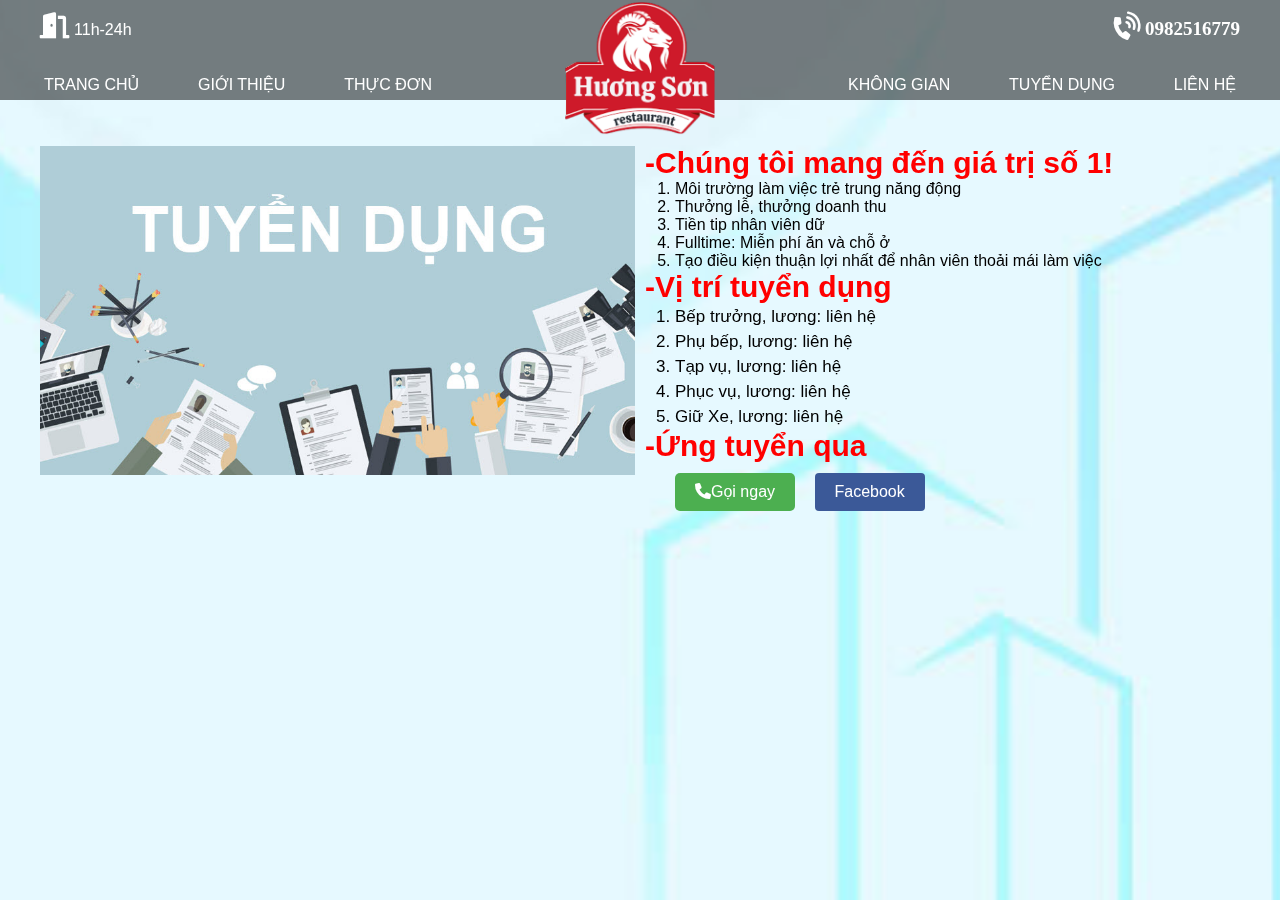
<file: tuyen-dung.html>
<!DOCTYPE html>
<html lang="en">
<head>
    <link style="border-radius:10px;" rel="icon" href="./assecs/img/logotab2.jpg" type="image/x-icon">
    <meta charset="UTF-8">
    <meta name="viewport" content="width=device-width, initial-scale=1.0">
    <title>Tuyển dụng</title>
    <link rel="stylesheet" href="./assecs/fontawesome-free-6.1.1-web/css/all.css">
    <link rel="stylesheet" href="./assecs/themify-icons/themify-icons.css">
    <link rel="stylesheet" href="./assecs/css/base.css">
    <link rel="stylesheet" href="./assecs/css/grid.css">
    <link rel="stylesheet" href="./assecs/css/main.css">
    <link rel="stylesheet" href="./assecs/css/responsive.css">
    <link rel="stylesheet" href="./assecs/css/tuyendung.css">
</head>
<body>
    <div class="wrapper">
        <div id="header" >
            <div class="navbar grid wide">
                <div class="header_bars show-on-mobile">
                    <i class="fa-solid fa-bars"></i>
                    <ul class="header_bars-list hide-on-mobile ">
                        <li class="header_bars-item "><a class="header_bars_a "href="./index.html">TRANG CHỦ</a> </li>
                        <li class="header_bars-item"><a class="header_bars_a " href="./index.html#go__introduce">GIỚI THIỆU</a></li>
                        <li class="header_bars-item"><a class="header_bars_a " href="./index.html#go__menu">THỰC ĐƠN</a> </li>
                        <li class="header_bars-item"><a class="header_bars_a " href="./index.html#go__spatial">KHÔNG GIAN</a></li>
                        <!-- <li class="header_bars-item"><a class="header_bars_a " href="">TIN TỨC</a></li> -->
                        <li class="header_bars-item"><a class="header_bars_a " href="./tuyen-dung.html">TUYỂN DỤNG</a></li>
                        <li class="header_bars-item"><a class="header_bars_a " href="javascript:void(0)" onclick="showContact()">LIÊN HỆ</a></li>

                    </ul>
                    <div class="over_black1 hide-on-mobile"></div>
                </div>
                <div class="open__time hide-on-mobile">
                    <i class="fa-solid fa-door-open"></i>
                    <span>11h-24h</span>
                </div>
                <div class="number-phone">
                    <i class="fa-solid fa-phone-volume"></i>
                    <span>0982516779</span>
                </div>
            </div>
            <div class="header_list grid wide ">
                <ul class="header_list-left header_list-menu hide-on-mobile">
                    <li class="header_list-item "><a class="header_item_a " href="./index.html">TRANG CHỦ</a> </li>
                    <li class="header_list-item"><a class="header_item_a " href="./index.html#go__introduce">GIỚI THIỆU</a></li>
                    <li class="header_list-item"><a class="header_item_a " href="./index.html#go__menu">THỰC ĐƠN</a> </li>
                </ul>
                <div class="header__logo">
                    <a href="./index.html">
                        <img src="./assecs/img/logohs3.png" alt="">
                    </a>
                    
                </div>
                <ul class="header_list-right header_list-menu hide-on-mobile">
                    <li class="header_list-item"><a class="header_item_a " href="./index.html#go__spatial">KHÔNG GIAN</a></li>
                    <!-- <li class="header_list-item"><a class="header_item_a " href="">TIN TỨC</a></li> -->
                    <li class="header_list-item"><a class="header_item_a " href="./tuyen-dung.html">TUYỂN DỤNG</a></li>
                    <li class="header_list-item"><a class="header_item_a " href="javascript:void(0)" onclick="showContact()">LIÊN HỆ</a></li>
                </ul>
            </div>
       </div>

       <div class="body_wrap">
        <div class="contact_wrap">
            <div class="contact_close" onclick="showContact()">
                <i class="fa-solid fa-x"></i>
            </div>
            <div class="contact_title">
                <h3>LIÊN HỆ</h3>
            </div>
            <button id="callButton"><i class="fa-solid fa-phone"></i>Gọi ngay</button>
            <div class="contact_facebook">
                <a href="https://www.facebook.com/profile.php?id=100026546637022">
                    <i class="fa-brands fa-facebook"></i>
                    Dê núi Hương Sơn
                </a> </div>
            <div class="contact_address">
                <a href=" https://www.google.com/maps/place/D%C3%AA+n%C3%BAi+H%C6%B0%C6%A1ng+S%C6%A1n/@10.83144,106.727838,16z/data=!4m6!3m5!1s0x317527d4b6008233:0xe45c46b7d8f0340c!8m2!3d10.8314398!4d106.7278376!16s%2Fg%2F11f03xdl1j?hl=vi&entry=ttu">
                    <i class="fa-solid fa-location-dot"></i>
                    Dê núi Hương sơn, số 2, đường số 3, Hiệp Bình Chánh, Tp.Thủ Đức
                </a>
            </div>
                
        </div>
            <div class="bgr_tuyendung">
                <img src="./assecs/img/bgrtuyendung.jpg" alt="">
            </div>
            <div class="grid wide">
                <div class="row ">
                    <div class="body_img col p-6">
                        <img src="./assecs/img/tuyendung3.jpg" alt="">
                    </div>
                    <div class="body_content col p-6">
                        <div class="loi_the">
                            <h3>-Chúng tôi mang đến giá trị số 1!</h3>
                            <ul style="margin: 0; list-style: number; margin-left: 30px;">
                                <li>Môi trường làm việc trẻ trung năng động</li>
                                <li>Thưởng lễ, thưởng doanh thu</li>
                                <li>Tiền tip nhân viên dữ</li>
                                <li>Fulltime: Miễn phí ăn và chỗ ở</li>
                                <li>Tạo điều kiện thuận lợi nhất để nhân viên thoải mái làm việc</li>
                            </ul>
                        </div>
                        <div class="vi_tri_tuyen">
                            <h3>-Vị trí tuyển dụng</h3>
                            <ul style="margin: 0; list-style: number; margin-left: 30px;">
                                <li><span>Bếp trưởng</span>, lương: liên hệ</li>
                                <li><span>Phụ bếp</span>, lương: liên hệ</li>
                                <li><span>Tạp vụ</span>, lương: liên hệ</li>
                                <li><span>Phục vụ</span>, lương: liên hệ</li>
                                <li><span>Giữ Xe</span>, lương: liên hệ</li>
                            </ul>
                        </div>
                        <div class="tuyen_dung_Contact">
                            <h3>-Ứng tuyển qua</h3>
                            <div class="wrap_contact">
                                <button id="callBtbTuyenDung"><i class="fa-solid fa-phone"></i>Gọi ngay</button>
                                <a href="https://www.facebook.com/tranminh.an.336" target="_blank" class="facebook-button">Facebook</a>
                            </div>
                            
                        </div>
                        
                        
                        
                    </div>
                </div>
                
            </div>
        
       </div>
    </div>


    
</body>
<script src="./assecs/javascript/tuyendung.js"></script>
</html>
</file>
<file: assecs/themify-icons/themify-icons.css>
@font-face {
	font-family: 'themify';
	src:url('fonts/themify.eot?-fvbane');
	src:url('fonts/themify.eot?#iefix-fvbane') format('embedded-opentype'),
		url('fonts/themify.woff?-fvbane') format('woff'),
		url('fonts/themify.ttf?-fvbane') format('truetype'),
		url('fonts/themify.svg?-fvbane#themify') format('svg');
	font-weight: normal;
	font-style: normal;
}

[class^="ti-"], [class*=" ti-"] {
	font-family: 'themify';
	speak: none;
	font-style: normal;
	font-weight: normal;
	font-variant: normal;
	text-transform: none;
	line-height: 1;

	/* Better Font Rendering =========== */
	-webkit-font-smoothing: antialiased;
	-moz-osx-font-smoothing: grayscale;
}

.ti-wand:before {
	content: "\e600";
}
.ti-volume:before {
	content: "\e601";
}
.ti-user:before {
	content: "\e602";
}
.ti-unlock:before {
	content: "\e603";
}
.ti-unlink:before {
	content: "\e604";
}
.ti-trash:before {
	content: "\e605";
}
.ti-thought:before {
	content: "\e606";
}
.ti-target:before {
	content: "\e607";
}
.ti-tag:before {
	content: "\e608";
}
.ti-tablet:before {
	content: "\e609";
}
.ti-star:before {
	content: "\e60a";
}
.ti-spray:before {
	content: "\e60b";
}
.ti-signal:before {
	content: "\e60c";
}
.ti-shopping-cart:before {
	content: "\e60d";
}
.ti-shopping-cart-full:before {
	content: "\e60e";
}
.ti-settings:before {
	content: "\e60f";
}
.ti-search:before {
	content: "\e610";
}
.ti-zoom-in:before {
	content: "\e611";
}
.ti-zoom-out:before {
	content: "\e612";
}
.ti-cut:before {
	content: "\e613";
}
.ti-ruler:before {
	content: "\e614";
}
.ti-ruler-pencil:before {
	content: "\e615";
}
.ti-ruler-alt:before {
	content: "\e616";
}
.ti-bookmark:before {
	content: "\e617";
}
.ti-bookmark-alt:before {
	content: "\e618";
}
.ti-reload:before {
	content: "\e619";
}
.ti-plus:before {
	content: "\e61a";
}
.ti-pin:before {
	content: "\e61b";
}
.ti-pencil:before {
	content: "\e61c";
}
.ti-pencil-alt:before {
	content: "\e61d";
}
.ti-paint-roller:before {
	content: "\e61e";
}
.ti-paint-bucket:before {
	content: "\e61f";
}
.ti-na:before {
	content: "\e620";
}
.ti-mobile:before {
	content: "\e621";
}
.ti-minus:before {
	content: "\e622";
}
.ti-medall:before {
	content: "\e623";
}
.ti-medall-alt:before {
	content: "\e624";
}
.ti-marker:before {
	content: "\e625";
}
.ti-marker-alt:before {
	content: "\e626";
}
.ti-arrow-up:before {
	content: "\e627";
}
.ti-arrow-right:before {
	content: "\e628";
}
.ti-arrow-left:before {
	content: "\e629";
}
.ti-arrow-down:before {
	content: "\e62a";
}
.ti-lock:before {
	content: "\e62b";
}
.ti-location-arrow:before {
	content: "\e62c";
}
.ti-link:before {
	content: "\e62d";
}
.ti-layout:before {
	content: "\e62e";
}
.ti-layers:before {
	content: "\e62f";
}
.ti-layers-alt:before {
	content: "\e630";
}
.ti-key:before {
	content: "\e631";
}
.ti-import:before {
	content: "\e632";
}
.ti-image:before {
	content: "\e633";
}
.ti-heart:before {
	content: "\e634";
}
.ti-heart-broken:before {
	content: "\e635";
}
.ti-hand-stop:before {
	content: "\e636";
}
.ti-hand-open:before {
	content: "\e637";
}
.ti-hand-drag:before {
	content: "\e638";
}
.ti-folder:before {
	content: "\e639";
}
.ti-flag:before {
	content: "\e63a";
}
.ti-flag-alt:before {
	content: "\e63b";
}
.ti-flag-alt-2:before {
	content: "\e63c";
}
.ti-eye:before {
	content: "\e63d";
}
.ti-export:before {
	content: "\e63e";
}
.ti-exchange-vertical:before {
	content: "\e63f";
}
.ti-desktop:before {
	content: "\e640";
}
.ti-cup:before {
	content: "\e641";
}
.ti-crown:before {
	content: "\e642";
}
.ti-comments:before {
	content: "\e643";
}
.ti-comment:before {
	content: "\e644";
}
.ti-comment-alt:before {
	content: "\e645";
}
.ti-close:before {
	content: "\e646";
}
.ti-clip:before {
	content: "\e647";
}
.ti-angle-up:before {
	content: "\e648";
}
.ti-angle-right:before {
	content: "\e649";
}
.ti-angle-left:before {
	content: "\e64a";
}
.ti-angle-down:before {
	content: "\e64b";
}
.ti-check:before {
	content: "\e64c";
}
.ti-check-box:before {
	content: "\e64d";
}
.ti-camera:before {
	content: "\e64e";
}
.ti-announcement:before {
	content: "\e64f";
}
.ti-brush:before {
	content: "\e650";
}
.ti-briefcase:before {
	content: "\e651";
}
.ti-bolt:before {
	content: "\e652";
}
.ti-bolt-alt:before {
	content: "\e653";
}
.ti-blackboard:before {
	content: "\e654";
}
.ti-bag:before {
	content: "\e655";
}
.ti-move:before {
	content: "\e656";
}
.ti-arrows-vertical:before {
	content: "\e657";
}
.ti-arrows-horizontal:before {
	content: "\e658";
}
.ti-fullscreen:before {
	content: "\e659";
}
.ti-arrow-top-right:before {
	content: "\e65a";
}
.ti-arrow-top-left:before {
	content: "\e65b";
}
.ti-arrow-circle-up:before {
	content: "\e65c";
}
.ti-arrow-circle-right:before {
	content: "\e65d";
}
.ti-arrow-circle-left:before {
	content: "\e65e";
}
.ti-arrow-circle-down:before {
	content: "\e65f";
}
.ti-angle-double-up:before {
	content: "\e660";
}
.ti-angle-double-right:before {
	content: "\e661";
}
.ti-angle-double-left:before {
	content: "\e662";
}
.ti-angle-double-down:before {
	content: "\e663";
}
.ti-zip:before {
	content: "\e664";
}
.ti-world:before {
	content: "\e665";
}
.ti-wheelchair:before {
	content: "\e666";
}
.ti-view-list:before {
	content: "\e667";
}
.ti-view-list-alt:before {
	content: "\e668";
}
.ti-view-grid:before {
	content: "\e669";
}
.ti-uppercase:before {
	content: "\e66a";
}
.ti-upload:before {
	content: "\e66b";
}
.ti-underline:before {
	content: "\e66c";
}
.ti-truck:before {
	content: "\e66d";
}
.ti-timer:before {
	content: "\e66e";
}
.ti-ticket:before {
	content: "\e66f";
}
.ti-thumb-up:before {
	content: "\e670";
}
.ti-thumb-down:before {
	content: "\e671";
}
.ti-text:before {
	content: "\e672";
}
.ti-stats-up:before {
	content: "\e673";
}
.ti-stats-down:before {
	content: "\e674";
}
.ti-split-v:before {
	content: "\e675";
}
.ti-split-h:before {
	content: "\e676";
}
.ti-smallcap:before {
	content: "\e677";
}
.ti-shine:before {
	content: "\e678";
}
.ti-shift-right:before {
	content: "\e679";
}
.ti-shift-left:before {
	content: "\e67a";
}
.ti-shield:before {
	content: "\e67b";
}
.ti-notepad:before {
	content: "\e67c";
}
.ti-server:before {
	content: "\e67d";
}
.ti-quote-right:before {
	content: "\e67e";
}
.ti-quote-left:before {
	content: "\e67f";
}
.ti-pulse:before {
	content: "\e680";
}
.ti-printer:before {
	content: "\e681";
}
.ti-power-off:before {
	content: "\e682";
}
.ti-plug:before {
	content: "\e683";
}
.ti-pie-chart:before {
	content: "\e684";
}
.ti-paragraph:before {
	content: "\e685";
}
.ti-panel:before {
	content: "\e686";
}
.ti-package:before {
	content: "\e687";
}
.ti-music:before {
	content: "\e688";
}
.ti-music-alt:before {
	content: "\e689";
}
.ti-mouse:before {
	content: "\e68a";
}
.ti-mouse-alt:before {
	content: "\e68b";
}
.ti-money:before {
	content: "\e68c";
}
.ti-microphone:before {
	content: "\e68d";
}
.ti-menu:before {
	content: "\e68e";
}
.ti-menu-alt:before {
	content: "\e68f";
}
.ti-map:before {
	content: "\e690";
}
.ti-map-alt:before {
	content: "\e691";
}
.ti-loop:before {
	content: "\e692";
}
.ti-location-pin:before {
	content: "\e693";
}
.ti-list:before {
	content: "\e694";
}
.ti-light-bulb:before {
	content: "\e695";
}
.ti-Italic:before {
	content: "\e696";
}
.ti-info:before {
	content: "\e697";
}
.ti-infinite:before {
	content: "\e698";
}
.ti-id-badge:before {
	content: "\e699";
}
.ti-hummer:before {
	content: "\e69a";
}
.ti-home:before {
	content: "\e69b";
}
.ti-help:before {
	content: "\e69c";
}
.ti-headphone:before {
	content: "\e69d";
}
.ti-harddrives:before {
	content: "\e69e";
}
.ti-harddrive:before {
	content: "\e69f";
}
.ti-gift:before {
	content: "\e6a0";
}
.ti-game:before {
	content: "\e6a1";
}
.ti-filter:before {
	content: "\e6a2";
}
.ti-files:before {
	content: "\e6a3";
}
.ti-file:before {
	content: "\e6a4";
}
.ti-eraser:before {
	content: "\e6a5";
}
.ti-envelope:before {
	content: "\e6a6";
}
.ti-download:before {
	content: "\e6a7";
}
.ti-direction:before {
	content: "\e6a8";
}
.ti-direction-alt:before {
	content: "\e6a9";
}
.ti-dashboard:before {
	content: "\e6aa";
}
.ti-control-stop:before {
	content: "\e6ab";
}
.ti-control-shuffle:before {
	content: "\e6ac";
}
.ti-control-play:before {
	content: "\e6ad";
}
.ti-control-pause:before {
	content: "\e6ae";
}
.ti-control-forward:before {
	content: "\e6af";
}
.ti-control-backward:before {
	content: "\e6b0";
}
.ti-cloud:before {
	content: "\e6b1";
}
.ti-cloud-up:before {
	content: "\e6b2";
}
.ti-cloud-down:before {
	content: "\e6b3";
}
.ti-clipboard:before {
	content: "\e6b4";
}
.ti-car:before {
	content: "\e6b5";
}
.ti-calendar:before {
	content: "\e6b6";
}
.ti-book:before {
	content: "\e6b7";
}
.ti-bell:before {
	content: "\e6b8";
}
.ti-basketball:before {
	content: "\e6b9";
}
.ti-bar-chart:before {
	content: "\e6ba";
}
.ti-bar-chart-alt:before {
	content: "\e6bb";
}
.ti-back-right:before {
	content: "\e6bc";
}
.ti-back-left:before {
	content: "\e6bd";
}
.ti-arrows-corner:before {
	content: "\e6be";
}
.ti-archive:before {
	content: "\e6bf";
}
.ti-anchor:before {
	content: "\e6c0";
}
.ti-align-right:before {
	content: "\e6c1";
}
.ti-align-left:before {
	content: "\e6c2";
}
.ti-align-justify:before {
	content: "\e6c3";
}
.ti-align-center:before {
	content: "\e6c4";
}
.ti-alert:before {
	content: "\e6c5";
}
.ti-alarm-clock:before {
	content: "\e6c6";
}
.ti-agenda:before {
	content: "\e6c7";
}
.ti-write:before {
	content: "\e6c8";
}
.ti-window:before {
	content: "\e6c9";
}
.ti-widgetized:before {
	content: "\e6ca";
}
.ti-widget:before {
	content: "\e6cb";
}
.ti-widget-alt:before {
	content: "\e6cc";
}
.ti-wallet:before {
	content: "\e6cd";
}
.ti-video-clapper:before {
	content: "\e6ce";
}
.ti-video-camera:before {
	content: "\e6cf";
}
.ti-vector:before {
	content: "\e6d0";
}
.ti-themify-logo:before {
	content: "\e6d1";
}
.ti-themify-favicon:before {
	content: "\e6d2";
}
.ti-themify-favicon-alt:before {
	content: "\e6d3";
}
.ti-support:before {
	content: "\e6d4";
}
.ti-stamp:before {
	content: "\e6d5";
}
.ti-split-v-alt:before {
	content: "\e6d6";
}
.ti-slice:before {
	content: "\e6d7";
}
.ti-shortcode:before {
	content: "\e6d8";
}
.ti-shift-right-alt:before {
	content: "\e6d9";
}
.ti-shift-left-alt:before {
	content: "\e6da";
}
.ti-ruler-alt-2:before {
	content: "\e6db";
}
.ti-receipt:before {
	content: "\e6dc";
}
.ti-pin2:before {
	content: "\e6dd";
}
.ti-pin-alt:before {
	content: "\e6de";
}
.ti-pencil-alt2:before {
	content: "\e6df";
}
.ti-palette:before {
	content: "\e6e0";
}
.ti-more:before {
	content: "\e6e1";
}
.ti-more-alt:before {
	content: "\e6e2";
}
.ti-microphone-alt:before {
	content: "\e6e3";
}
.ti-magnet:before {
	content: "\e6e4";
}
.ti-line-double:before {
	content: "\e6e5";
}
.ti-line-dotted:before {
	content: "\e6e6";
}
.ti-line-dashed:before {
	content: "\e6e7";
}
.ti-layout-width-full:before {
	content: "\e6e8";
}
.ti-layout-width-default:before {
	content: "\e6e9";
}
.ti-layout-width-default-alt:before {
	content: "\e6ea";
}
.ti-layout-tab:before {
	content: "\e6eb";
}
.ti-layout-tab-window:before {
	content: "\e6ec";
}
.ti-layout-tab-v:before {
	content: "\e6ed";
}
.ti-layout-tab-min:before {
	content: "\e6ee";
}
.ti-layout-slider:before {
	content: "\e6ef";
}
.ti-layout-slider-alt:before {
	content: "\e6f0";
}
.ti-layout-sidebar-right:before {
	content: "\e6f1";
}
.ti-layout-sidebar-none:before {
	content: "\e6f2";
}
.ti-layout-sidebar-left:before {
	content: "\e6f3";
}
.ti-layout-placeholder:before {
	content: "\e6f4";
}
.ti-layout-menu:before {
	content: "\e6f5";
}
.ti-layout-menu-v:before {
	content: "\e6f6";
}
.ti-layout-menu-separated:before {
	content: "\e6f7";
}
.ti-layout-menu-full:before {
	content: "\e6f8";
}
.ti-layout-media-right-alt:before {
	content: "\e6f9";
}
.ti-layout-media-right:before {
	content: "\e6fa";
}
.ti-layout-media-overlay:before {
	content: "\e6fb";
}
.ti-layout-media-overlay-alt:before {
	content: "\e6fc";
}
.ti-layout-media-overlay-alt-2:before {
	content: "\e6fd";
}
.ti-layout-media-left-alt:before {
	content: "\e6fe";
}
.ti-layout-media-left:before {
	content: "\e6ff";
}
.ti-layout-media-center-alt:before {
	content: "\e700";
}
.ti-layout-media-center:before {
	content: "\e701";
}
.ti-layout-list-thumb:before {
	content: "\e702";
}
.ti-layout-list-thumb-alt:before {
	content: "\e703";
}
.ti-layout-list-post:before {
	content: "\e704";
}
.ti-layout-list-large-image:before {
	content: "\e705";
}
.ti-layout-line-solid:before {
	content: "\e706";
}
.ti-layout-grid4:before {
	content: "\e707";
}
.ti-layout-grid3:before {
	content: "\e708";
}
.ti-layout-grid2:before {
	content: "\e709";
}
.ti-layout-grid2-thumb:before {
	content: "\e70a";
}
.ti-layout-cta-right:before {
	content: "\e70b";
}
.ti-layout-cta-left:before {
	content: "\e70c";
}
.ti-layout-cta-center:before {
	content: "\e70d";
}
.ti-layout-cta-btn-right:before {
	content: "\e70e";
}
.ti-layout-cta-btn-left:before {
	content: "\e70f";
}
.ti-layout-column4:before {
	content: "\e710";
}
.ti-layout-column3:before {
	content: "\e711";
}
.ti-layout-column2:before {
	content: "\e712";
}
.ti-layout-accordion-separated:before {
	content: "\e713";
}
.ti-layout-accordion-merged:before {
	content: "\e714";
}
.ti-layout-accordion-list:before {
	content: "\e715";
}
.ti-ink-pen:before {
	content: "\e716";
}
.ti-info-alt:before {
	content: "\e717";
}
.ti-help-alt:before {
	content: "\e718";
}
.ti-headphone-alt:before {
	content: "\e719";
}
.ti-hand-point-up:before {
	content: "\e71a";
}
.ti-hand-point-right:before {
	content: "\e71b";
}
.ti-hand-point-left:before {
	content: "\e71c";
}
.ti-hand-point-down:before {
	content: "\e71d";
}
.ti-gallery:before {
	content: "\e71e";
}
.ti-face-smile:before {
	content: "\e71f";
}
.ti-face-sad:before {
	content: "\e720";
}
.ti-credit-card:before {
	content: "\e721";
}
.ti-control-skip-forward:before {
	content: "\e722";
}
.ti-control-skip-backward:before {
	content: "\e723";
}
.ti-control-record:before {
	content: "\e724";
}
.ti-control-eject:before {
	content: "\e725";
}
.ti-comments-smiley:before {
	content: "\e726";
}
.ti-brush-alt:before {
	content: "\e727";
}
.ti-youtube:before {
	content: "\e728";
}
.ti-vimeo:before {
	content: "\e729";
}
.ti-twitter:before {
	content: "\e72a";
}
.ti-time:before {
	content: "\e72b";
}
.ti-tumblr:before {
	content: "\e72c";
}
.ti-skype:before {
	content: "\e72d";
}
.ti-share:before {
	content: "\e72e";
}
.ti-share-alt:before {
	content: "\e72f";
}
.ti-rocket:before {
	content: "\e730";
}
.ti-pinterest:before {
	content: "\e731";
}
.ti-new-window:before {
	content: "\e732";
}
.ti-microsoft:before {
	content: "\e733";
}
.ti-list-ol:before {
	content: "\e734";
}
.ti-linkedin:before {
	content: "\e735";
}
.ti-layout-sidebar-2:before {
	content: "\e736";
}
.ti-layout-grid4-alt:before {
	content: "\e737";
}
.ti-layout-grid3-alt:before {
	content: "\e738";
}
.ti-layout-grid2-alt:before {
	content: "\e739";
}
.ti-layout-column4-alt:before {
	content: "\e73a";
}
.ti-layout-column3-alt:before {
	content: "\e73b";
}
.ti-layout-column2-alt:before {
	content: "\e73c";
}
.ti-instagram:before {
	content: "\e73d";
}
.ti-google:before {
	content: "\e73e";
}
.ti-github:before {
	content: "\e73f";
}
.ti-flickr:before {
	content: "\e740";
}
.ti-facebook:before {
	content: "\e741";
}
.ti-dropbox:before {
	content: "\e742";
}
.ti-dribbble:before {
	content: "\e743";
}
.ti-apple:before {
	content: "\e744";
}
.ti-android:before {
	content: "\e745";
}
.ti-save:before {
	content: "\e746";
}
.ti-save-alt:before {
	content: "\e747";
}
.ti-yahoo:before {
	content: "\e748";
}
.ti-wordpress:before {
	content: "\e749";
}
.ti-vimeo-alt:before {
	content: "\e74a";
}
.ti-twitter-alt:before {
	content: "\e74b";
}
.ti-tumblr-alt:before {
	content: "\e74c";
}
.ti-trello:before {
	content: "\e74d";
}
.ti-stack-overflow:before {
	content: "\e74e";
}
.ti-soundcloud:before {
	content: "\e74f";
}
.ti-sharethis:before {
	content: "\e750";
}
.ti-sharethis-alt:before {
	content: "\e751";
}
.ti-reddit:before {
	content: "\e752";
}
.ti-pinterest-alt:before {
	content: "\e753";
}
.ti-microsoft-alt:before {
	content: "\e754";
}
.ti-linux:before {
	content: "\e755";
}
.ti-jsfiddle:before {
	content: "\e756";
}
.ti-joomla:before {
	content: "\e757";
}
.ti-html5:before {
	content: "\e758";
}
.ti-flickr-alt:before {
	content: "\e759";
}
.ti-email:before {
	content: "\e75a";
}
.ti-drupal:before {
	content: "\e75b";
}
.ti-dropbox-alt:before {
	content: "\e75c";
}
.ti-css3:before {
	content: "\e75d";
}
.ti-rss:before {
	content: "\e75e";
}
.ti-rss-alt:before {
	content: "\e75f";
}
</file>
<file: assecs/css/base.css>
@keyframes slideshow {
    20%{
        margin-left: 0;
    }
    30%{
        margin-left: -100%;
       
    }
    40%{
        margin-left: -100%;
        
    }
    50%{
        margin-left: -200%;
        
    }
    60%{
        margin-left: -200%;
    }
    70%{
        margin-left: -300%;
    }
    80%{
        margin-left: -300%;
    }
    90%{
        margin-left: -400%;
    }
    100%{
        margin-left: -400%;
    }
}
</file>
<file: assecs/css/grid.css>
.grid {
    width: 100%;
    display: block;
    padding: 0;
    
}

.grid.wide {
    max-width: 1200px;
    margin: 0 auto;
}

.row {
    display: flex;
    flex-wrap: wrap;
}

/* chu hieu */
.row.no-gutters {
    margin-left: 0;
    margin-right: 0;
}

.col {
    /* padding-left: 24px;
    padding-right: 24px; */
    
}

/* chu hieu */
.row.no-gutters .col {
    padding-left: 0;
    padding-right: 0;
}


.m-0 {
    display: none;
}

.m-1{
    flex: 0 0 8.33333%;
    max-width: 8.33333%;
}

.m-2{
    flex: 0 0 16.66667%;
    max-width: 1616.66667%;
}

.m-3{
    flex: 0 0 25%;
    max-width: 25%;
}

.m-4{
    flex: 0 0 33.33333%;
    max-width: 33.33333%;
}

.m-5{
    flex: 0 0 41.66667%;
    max-width: 41.66667%;
}

.m-6{
    flex: 0 0 50%;
    max-width: 50%;
}

.m-7{
    flex: 0 0 58.33333%;
    max-width: 58.33333%;
}

.m-8{
    flex: 0 0 66.66667%;
    max-width: 66.66667%;
}

.m-9{
    flex: 0 0 75%;
    max-width: 75%;
}

.m-10{
    flex: 0 0 83.33333%;
    max-width: 83.33333%;
}

.m-11{
    flex: 0 0 91.66667%;
    max-width: 91.66667%;
}

.m-12{
    flex: 0 0 100%;
    max-width: 100%;
}

.m-o-1 {
    margin-left: 8.33333%;
}

.m-o-2 {
    margin-left: 16.66667%;
}

.m-o-3 {
    margin-left: 25%;
}

.m-o-4 {
    margin-left: 33.33333%;
}

.m-o-5 {
    margin-left: 41.66667%;
}

.m-o-6 {
    margin-left: 50%;
}

.m-o-7 {
    margin-left: 58.33333%;
}

.m-o-8 {
    margin-left: 66.66667%;
}

.m-o-9 {
    margin-left: 75%;
}

.m-o-10 {
    margin-left: 83.33333%;
}

.m-o-11 {
    margin-left: 91.66667%;
}


@media (min-width: 740px) {
    .row {
    margin-left: -5px;
    margin-right: -5px;
}
    .col {
    padding-left: 5px;
    padding-right: 5px;
 }

        .t-0 {
            display: none;
}
    
        .t-1,
        .t-2,
        .t-3,
        .t-4,
        .t-5,
        .t-6,
        .t-7,
        .t-8,
        .t-9,
        .t-10,
        .t-11,
        .t-12 {
            display: block;
        }

        .t-1 {
            flex: 0 0 8.33333%;
            max-width: 8.33333%;
        }
    
        .t-2 {
            flex: 0 0 16.66667%;
            max-width: 16.66667%;
        }
    
        .t-3 {
            flex: 0 0 25%;
            max-width: 25%;
        }
    
        .t-4 {
            flex: 0 0 30.33333%;
            max-width: 30.33333%;
        }
    
        .t-5 {
            flex: 0 0 41.66667%;
            max-width: 41.66667%;
        }
    
        .t-6 {
            flex: 0 0 50%;
            max-width: 50%;
        }
    
        .t-7 {
            flex: 0 0 58.33333%;
            max-width: 58.33333%;
        }
    
        .t-8 {
            flex: 0 0 66.66667%;
            max-width: 66.66667%;
        }
    
        .t-9 {
            flex: 0 0 75%;
            max-width: 75%;
        }
    
        .t-10 {
            flex: 0 0 83.33333%;
            max-width: 83.33333%;
        }
    
        .t-11 {
            flex: 0 0 91.66667%;
            max-width: 91.66667%;
        }
    
        .t-12 {
            flex: 0 0 100%;
            max-width: 100%;
        }

        .t-o-1 {
            margin-left: 8.33333%;
        }
        
        .t-o-2 {
            margin-left: 16.66667%;
        }
        
        .t-o-3 {
            margin-left: 25%;
        }
        
        .t-o-4 {
            margin-left: 33.33333%;
        }
        
        .t-o-5 {
            margin-left: 41.66667%;
        }
        
        .t-o-6 {
            margin-left: 50%;
        }
        
        .t-o-7 {
            margin-left: 58.33333%;
        }
        
        .t-o-8 {
            margin-left: 66.66667%;
        }
        
        .t-o-9 {
            margin-left: 75%;
        }
        
        .t-o-10 {
            margin-left: 83.33333%;
        }
        
        .t-o-11 {
            margin-left: 91.66667%;
        }
}

/* pc  */
@media (min-width: 1113px) {
    .row {
        margin-left: -5px;
        margin-right: -5px;
    }

    .row.sm-gutter {
        margin-left: -5px;
        margin-right: -5px;
    }

    

    .col {
        padding-left: 5px;
        padding-right: 5px;
    }

    .row.sm-gutter .col {
        padding-left: 5px;
        padding-right: 5px;
    }

    .p-0 {
        display: none;
    }

    .p-1,
    .p-2,
    .p-2-4,
    .p-3,
    .p-4,
    .p-5,
    .p-6,
    .p-7,
    .p-8,
    .p-9,
    .p-10,
    .p-11,
    .p-12 {
        display: block;
    }

    .p-1 {
        flex: 0 0 8.33333%;
        max-width: 8.33333%;
    }

    .p-2 {
        flex: 0 0 16.66667%;
        max-width: 16.66667%;
    }

    .p-2-4 {
        flex: 0 0 20%;
        max-width: 20%;
    }

    .p-3 {
        flex: 0 0 22%;
        max-width: 22%;
    }

    .p-4 {
        flex: 0 0 33.33333%;
        max-width: 33.33333%;
    }

    .p-5 {
        flex: 0 0 41.66667%;
        max-width: 41.66667%;
    }

    .p-6 {
        flex: 0 0 50%;
        max-width: 50%;
    }

    .p-7 {
        flex: 0 0 58.33333%;
        max-width: 58.33333%;
    }

    .p-8 {
        flex: 0 0 66.66667%;
        max-width: 66.66667%;
    }

    .p-9 {
        flex: 0 0 75%;
        max-width: 75%;
    }

    .p-10 {
        flex: 0 0 83.33333%;
        max-width: 83.33333%;
    }

    .p-11 {
        flex: 0 0 91.66667%;
        max-width: 91.66667%;
    }

    .p-12 {
        flex: 0 0 100%;
        max-width: 100%;
    }
    
    .p-o-1 {
        margin-left: 8.33333%;
    }
    
    .p-o-2 {
        margin-left: 16.66667%;
    }
    
    .p-o-3 {
        margin-left: 25%;
    }
    
    .p-o-4 {
        margin-left: 33.33333%;
    }
    
    .p-o-5 {
        margin-left: 41.66667%;
    }
    
    .p-o-6 {
        margin-left: 50%;
    }
    
    .p-o-7 {
        margin-left: 58.33333%;
    }
    
    .p-o-8 {
        margin-left: 66.66667%;
    }
    
    .p-o-9 {
        margin-left: 75%;
    }
    
    .p-o-10 {
        margin-left: 83.33333%;
    }
    
    .p-o-11 {
        margin-left: 91.66667%;
    }
    }

    /* > PC low resolution */
@media (min-width: 1024px) and (max-width: 1239px) {

    .wide {
        width: 984px;
    }

    .wide .row {
        margin-left: -12px;
        margin-right: -12px;
    }

    .wide .row.sm-gutter {
        margin-left: -5px;
        margin-right: -5px;
    }

    .wide .col {
        padding-left: 12px;
        padding-right: 12px;
    }

    .wide .row.sm-gutter .col {
        padding-left: 5px;
        padding-right: 5px;
    }

    .wide .p-0 {
        display: none;
    }

    .wide .p-1,
    .wide .p-2,
    .wide .p-2-4,
    .wide .p-3,
    .wide .p-4,
    .wide .p-5,
    .wide .p-6,
    .wide .p-7,
    .wide .p-8,
    .wide .p-9,
    .wide .p-10,
    .wide .p-11,
    .wide .p-12 {
        display: block;
    }

    .wide .p-1 {
        flex: 0 0 8.33333%;
        max-width: 8.33333%;
    }

    .wide .p-2 {
        flex: 0 0 16.66667%;
        max-width: 16.66667%;
    }

    .wide .p-2-4 {
        flex: 0 0 20%;
        max-width: 20%;
    }

    .wide .p-3 {
        flex: 0 0 22%;
        max-width: 22%;
    }

    .wide .p-4 {
        flex: 0 0 33.33333%;
        max-width: 33.33333%;
    }

    .wide .p-5 {
        flex: 0 0 41.66667%;
        max-width: 41.66667%;
    }

    .wide .p-6 {
        flex: 0 0 50%;
        max-width: 50%;
    }

    .wide .p-7 {
        flex: 0 0 58.33333%;
        max-width: 58.33333%;
    }

    .wide .p-8 {
        flex: 0 0 66.66667%;
        max-width: 66.66667%;
    }

    .wide .p-9 {
        flex: 0 0 75%;
        max-width: 75%;
    }

    .wide .p-10 {
        flex: 0 0 83.33333%;
        max-width: 83.33333%;
    }

    .wide .p-11 {
        flex: 0 0 91.66667%;
        max-width: 91.66667%;
    }

    .wide .p-12 {
        flex: 0 0 100%;
        max-width: 100%;
    }

    .wide .p-o-1 {
        margin-left: 8.33333%;
    }
    
    .wide .p-o-2 {
        margin-left: 16.66667%;
    }
    
    .wide .p-o-3 {
        margin-left: 25%;
    }
    
    .wide .p-o-4 {
        margin-left: 33.33333%;
    }
    
    .wide .p-o-5 {
        margin-left: 41.66667%;
    }
    
    .wide .p-o-6 {
        margin-left: 50%;
    }
    
    .wide .p-o-7 {
        margin-left: 58.33333%;
    }
    
    .wide .p-o-8 {
        margin-left: 66.66667%;
    }
    
    .wide .p-o-9 {
        margin-left: 75%;
    }
    
    .wide .p-o-10 {
        margin-left: 83.33333%;
    }
    
    .wide .p-o-11 {
        margin-left: 91.66667%;
    }
}

/* Tablet - PC low resolution */
@media (min-width: 740px) and (max-width: 1023px) {

    .wide {
        width: 644px;
    }

}
</file>
<file: assecs/css/main.css>
@import url('https://fonts.googleapis.com/css2?family=Roboto:wght@300&display=swap');

* {
    padding: 0;
    margin: 0;
    box-sizing: border-box;
}

body {
    font-family: Arial, Helvetica, sans-serif;
    /* min-height: 400vh; */
}

#header {
    position:fixed;
    height: 100px;
    top: 0;
    right: 0;
    left: 0;
    background-color: rgba(0, 0, 0, 0.5);
    z-index: 10;
    
}

.header_bars-list {
    position: fixed;
    list-style: none;
    display: flex;
    flex-direction: column;
    padding-top: 50px;
    margin-left: -10px;
    margin-top: -50px;
    height: 100vh;
    background-color: rgba(0, 0, 0, 0.5);
  }

  .header_bars-item {
    margin-bottom: 0;
    color: #fff;
  }
  .header_bars-item:last-child {
    margin-bottom: 0;
  }

  .header_bars_a {
    display: block;
    padding: 10px;
    text-decoration: none;
    color: #fff;
    font-weight: bold;
    transition: background-color 0.3s ease;
  }

a {
    text-decoration: none;
}

.navbar {
    display: flex;
    justify-content: space-between;
    font-size: 18px;
    padding-top: 12px;
}

.navbar .open__time {
    color: #fff;
}

.navbar .open__time i {
    font-size: 26px;
    font-weight: 600;
    
}

.navbar .open__time span {
    color: #fff;
    font-weight: 100;
    font-size: 16px;
}

.navbar .number-phone {
    color: #fff
}

.navbar .number-phone i {
    font-size: 26px;
    transform: rotate(-30deg);
}

.navbar .number-phone span {
    font-size: 19px;
    font-family: Cambria, Cochin, Georgia, Times, 'Times New Roman', serif;
    font-weight: bold;
    
}

.header_list {
    display: flex;
    justify-content: space-between;
}

.header_bars {
    display: none;
    margin-left: 10px;
    margin-top: 10px;
}
.header_bars i{
    font-size: 25px;
    color: #fff;
    cursor: pointer;
}

.header_list-menu {
    list-style: none;
    padding: 0;
    display: flex;
    width: 33%;
    justify-content: space-between;
    
    margin-top: 20px;
}

.header_list-item a {
    color: #fff;
    font-weight: 100;
    line-height: 50px;
    padding: 4px 4px;
}

.header_item_a:hover {
    border-bottom: solid 3px orange;
}

.header__logo {
    margin: 0 auto;
    width: 150px;
    height: 60px;
    /* background-color: rgb(237, 188, 99); */
    display: flex;
    justify-content: center;
    align-items: center;
    /* top: 100%;   
    right: 45%; */
    /* overflow: hidden; */
}

.header__logo img {
    width: 100%;
    height: 100%;
}

#slider {
    transition: all 0.5s ease;
    width: 100%;
    min-height: 85vh;
    /* display: flex;
    flex-direction: row;
    justify-content: center;
    align-items: center;
     */
}

.slides {
    overflow: hidden;
    height: 85vh;
    width: 100%;
    margin: 0 auto;
} 

.slide-wrap {
    display: flex;
    flex-direction: row;
    justify-content: center;
    align-items: center;
    width: 500%;
    animation: slideshow 16s infinite;
    -webkit-transition: width 2s, height 2s, -webkit-transform 2s; /* Safari */
    transition: width 2s, height 2s, transform 2s;
} 

.slide {
    float: left;
    height: 100vh;
    width: 100%;
    display: flex;
    flex-direction: row;
    justify-content: center;
    align-items: center;
}

.slide img {
    width: 100%;
    height: 100%;
    object-fit: cover;
    image-rendering:pixelated;
    object-position: center;
}

#introduce {
    transition: all 0.5s ease;
}

#go__introduce {
    position: absolute;
    bottom: 130px;
    visibility: hidden;
}

#go__menu {
    position: absolute;
    bottom: 80px;
    left: 0;
    visibility: hidden;
}

#go__spatial {
    position: absolute;
    top: -60px;
    left: 0;
    visibility: hidden;
    
}
.introduce__wrap {
    position: relative;
    width: 100%;
    display: flex;
    margin-top: 40px;
    justify-content: space-between;
}

.introduce__wrap-img {
    width: 45%;
    height: 400px;
    border-radius: 50% ;
    overflow: hidden;
    box-shadow: 2px 2px 5px rgba(0, 0, 0, 0.5);
}

.introduce__wrap-img img {
    width: 100%;
    height: 100%;
    object-fit: cover;
}

.introduce__wrap-content {
    width: 50%;
    display: flex;
    flex-direction: column;
    justify-content: center;
    align-items: center;
}

.introduce__content-title {
    padding: 0;
    margin: 0;
    font-family: 'Updock', cursive;
    font-size: 40px;
    text-align: center;
    color: rgb(237, 188, 99);
    margin-bottom: 25px;
}

.introduce__content-text {
    font-family: 'Playfair Display', serif;
    font-size: 18px;
    text-align: center;
}


.menu__header {
    margin-top: 50px;
    width: 100%;
    height: 250px;
    overflow: hidden;
}

.menu__header-img {
    width: 100%;
    height: 100%;
    object-fit: cover;
}

.over_black1 {
    position: fixed;
    top: 0;
    left: 0;
    width: 100%;
    height: 100vh;
    background-color: rgba(0, 0, 0, 0.5);
    z-index: -1;
    /* display: block; */
}

.over_black2 {
    display: none;
    position: fixed;
    top: 0;
    left: 0;
    width: 100%;
    height: 100vh;
    background-color: rgba(0, 0, 0, 0.8);
    z-index: 5;
}
 .over_black {
    position: absolute;
    top: 0;
    left: 0;
    right: 0;
    display: block;
    background-color: rgba(0, 0, 0, 0.5);
    z-index: 1;
    width: 100%;
    height: 250px;
} 

.menu__header-content {
    width: 100%;
   position: absolute;
   display: flex;
   flex-direction: column;
   justify-content: center;
   align-items: center;
   padding: 16px 12px;
   z-index: 2;
}



.header__content-title {
    color: #fff;
    font-size: 40px;
    font-family: 'svn-lob', cursive;
}

.header__content-text {
    color: #fff;
    font-family: 'Updock', cursive;
    font-size: 18px;
    margin-top: 10px;
}

.header__content-menu-list {
    display: flex;
    margin-top: 40px;
}

.menu__option-item {
    text-align: center;
    color: #fff;
    margin: 0 16px;
    padding: 10px 24px;
    font-size: 20px;
    font-weight: 500;
    font-family: 'Beau Rivage', cursive;
    border-radius: 30px;
    border: 1px dashed #fff;
    /* background-color: rgba(0, 0, 0, 0.3); */
    box-shadow: 3p 3px 2px rgba(0, 0, 0, 0.5);
    cursor: pointer;
    transition: all 0.1s ease;
    min-width: 35px;
    text-transform: uppercase;
    outline: none;
    align-items: center;
}

.menu__option-item:hover {
    background-color: tomato;
    border: 1px solid tomato;
}

.active-option-item {
    background-color: tomato;
    border: 1px solid tomato;
}

.menu__list {
    width: 100%;
    z-index: 0;
}

.menu__list-wrap {
    width: 100%;
}

.menu__list-wrap .col {
    margin-right: 18px;
    margin-left: 17px;
}

.menu__list-wrap .row {
    margin-right:-25px;
    margin-left: -25px;
}

.row {
    position: relative;
    display: flex;
    flex-wrap: wrap;
}

.grid-menu-list {
    width: 100%;
    max-width: 1200px;
    margin: 0 auto;
    display: block;
    padding: 0;
} 

.col {
    margin-top: 16px;
    /* margin-left: -20px; */

}

#menu {
    position: relative;
}

.menu__list-title {
    font-size: 30px;
    text-align: center;
    width: 100%;
    font-family: 'Updock', cursive;
    margin-top: 16px;
}

.menu__list-wrap-img {
    display: flex;
    justify-content: center;
    align-items: center;
    width: 100%;
    height: 230px; 
    text-align: center;
    overflow: hidden;
    display: block;
    border: 1px solid #eaeaea;

    
}

.menu__item-img {
    width: 96%;
    height: 96%;
    margin-top: 6px;
    padding-bottom: 4px;
    transition: all 0.3s ease;
    object-fit: cover;
    object-position: center;
}

.menu__list-wrap-img:hover .menu__item-img {
    padding: 0;
    margin: 0;
    width: 110%;
    height: 110%;
    object-position: center;
}

.menu__item-content {
    margin-top: 14px;
    width: 100%;
    text-align: center;
}

.menu__item-name {
    font-size: 17px;
    font-weight: 100;
    text-transform: uppercase;
    font-family: 'EB Garamond', serif;
    color: #333;
    transition: all 0.2s ease;
}

.menu__item-name:hover {
    color: tomato;
}

.menu__item-pirce {
    padding-top: 4px;
    font-size: 20px;
    font-weight: 700;
    color: tomato;
    font-family: 'Merriweather', serif;
    text-transform: uppercase;
}

.change__pages {
    display: flex;
    width: 100%;
    text-align: center;
    align-items: center;
    justify-content: center;
}

.change__page {
    padding: 4px 12px;
    /* background-color: tomato; */
    margin: 8px 4px;
    margin-top: 32px;
    text-align: center;
    border-radius: 4px;
    color: rgba(16, 57, 192, 0.959);
    font-weight: 600;
    cursor: pointer;
}

.change__page-active,
.change__page:hover {
    background-color: rgba(16, 57, 192, 0.959);
    color: #fff;
}


#banner {
    margin-top: 20px;
    width: 100%;
    height: 450px;
    /* background-image: url('/assecs/img/anhde8.jpg'); */
   
}

#banner img {
    width: 100%;
    height: 100%;
    
    object-fit: cover;

}

#spatial {
    margin: 0;
    padding: 0;
    position: relative;
    top: -50px;
    right: 0;
    left: 0;
    background: url('../img/khung.png') no-repeat;
    background-size: 100% 50%;
    width: 100%;
    min-height: 110vh;

}

.spatial__wrap-content {
    padding-top: 70px ;
    margin-bottom: 10px;
}

.spatial__item {
    overflow: hidden;
    height: 320px;
    object-fit: cover;
    object-position: bottom;
    cursor: pointer;
}

.spatial__item-img {
    width: 100%;
    height: 100%;
    object-fit: cover;
    object-position: center;
}

.spatial__item-title {
    font-size: 50px;
    font-family: 'Libre Bodoni', serif;
    font-weight: bold;
    color: #fff;
    text-align: center;
    text-transform: capitalize;
}

.zoom__img {
    width: 100%;
    position: fixed;
    top: 15%;
    bottom: 0;
    z-index: 100;
    height: 100vh;
    display: none;
}

.zoom__img-icon {
    position: fixed;
    top: 10px;
    right: 20px;
    color: #fff;
    font-size: 35px;
    z-index: 8;
    cursor: pointer;
}

.zoom__img-wrap-img {
    margin: auto;
    width: 80%;
    height: 75%;
    overflow: hidden;
    position: relative;
    z-index: 15;
    background-image: url('http://127.0.0.1:5500/assecs/img/khonggian3.jpg');
    background-repeat: no-repeat;
    background-size: cover;
    background-position: center;
    border-radius: 4px;
}

.zoom__img-img {
    object-fit: contain;
    object-position: bottom;
    
}

.zoom__img-overlay {
    position: fixed;
    top: 0;
    bottom: 0;
    left: 0;
    right: 0;
    display: block;
    background-color: rgba(0, 0, 0, 0.8);
    z-index: 1;
}

#map {
    margin-top: -80px;
}

#map iframe {
    padding: 0;
    width: 100%;
}

/* contact - liên hệ */

.contact_wrap {
    display: none;
    position: fixed;
    left: 50%;
    top: 50%;
    transform: translate(-50%, -50%);
    z-index: 11;
    background-color: #fff;
    padding: 40px 60px;
    margin: 0 auto;
    text-align: center;
    border-radius: 5px;
    box-shadow: 0 0 10px rgba(0, 0, 0, 0.3);
    min-width: 300px;
}

.contact_close {
    position: absolute;
    top: 5px;
    right: 0px;
    cursor: pointer;
    font-size: 16px;
    width: 30px;
    height: 25px;
    /* background-color: #2718ab; */
}

.contact_close i {
    font-weight: 800;
}

.contact_title {
    margin-top: -20px;
    margin-bottom: 30px;
}

#callButton{
    background-color: #4CAF50;
  color: white;
  padding: 10px 20px;
  border: none;
  cursor: pointer;
  border-radius: 5px;
  font-size: 18px;
}

#callButton i {
    margin-right: 10px;
}

.contact_facebook {
    margin-top: 20px;
    
}

.contact_facebook a {
    color: #2718ab;
    font-size: 18px;
    font-weight: 600;
}

.contact_address {
    margin-top: 10px;
}

.contact_address a {
    color: #333;
    font-size: 16px;
    /* font-weight: 600; */

}
</file>
<file: assecs/css/responsive.css>
/* mobile */
@media (max-width: 739px) {
    .hide-on-mobile{
        display: none;
    }

    .show-on-mobile {
        display: block;
    }

    .change__page-item {
        margin: 0 4px;
    }
    .header__search {
        margin-left: 12px;
    }

    .menu__list-wrap .col {
        margin-right: 0px;
        /* margin-left: -20px; */
        margin-left: 0;
        padding: 0 0px;
    }

    .menu__list-wrap {
        display: flex;
        flex-direction: row;
        justify-content: space-between;
        /* margin: 0 -10px; */
    }

    .header__content-menu-list {
        display: flex;
        flex-direction: row;
        flex-wrap: wrap;
    }

    .menu__option-item {
        color: black;
        font-size: 15px;
        margin: 0;
        padding: 5px;
        margin-top: 5px;
        background-color: rgb(60, 106, 108);
        border: none;
        color: #fff;
        margin-right: 10px;
    }

    .active-option-item {
        background-color: tomato;
        border: 1px solid tomato;
    }

    .menu__header {
        height: 330px;
    }
    .over_black {
        height: 330px;
    }

    

    .header__logo {
        margin-top: -20px;
        width: 120px;
    }
    .header__logo img {
        width: 100%;
    }

    #header {
        height: 70px;
    }

    .navbar .number-phone span {
        font-size: 15px;
    }

    .introduce__wrap {
        width: 97%;
        margin: 0 auto;
        margin-top: 30px;
    }
    .body_img {
        display: none;
    }

    /* .body_wrap {
        margin-top: -10px;
    } */
}

@media (min-width: 740px ) and (max-width: 1300px) { 
    .menu__list-wrap {
        display: flex;
        flex-direction: row;
        justify-content: space-between;
        /* margin: 0 -10px; */
    }
    .menu__list-wrap .col {
        margin-right: 0;
        margin: 0;
        padding: 0;
        padding-left: 8px;
        /* margin-left: 10px; */
    }
}
</file>
<file: assecs/themify-icons/demo-files/demo.css>
body {
	font: normal 1em/1.5em Arial, Helvetica, sans-serif;
	max-width: 90%;
	margin: 30px auto 0;
}
h1, h3 {
	font-weight: normal;
}
h3 {
	font-size: 1.4;
	text-transform: uppercase;
	letter-spacing: 1px;
}

.icon-section {
	margin: 0 0 3em;
	clear: both;
	overflow: hidden;
}
.icon-container {
	width: 240px; 
	padding: .7em 0;
	float: left; 
	position: relative;
	text-align: left;
}
.icon-container [class^="ti-"], 
.icon-container [class*=" ti-"] {
	color: #000;
	position: absolute;
	margin-top: 3px;
	transition: .3s;
}
.icon-container:hover [class^="ti-"],
.icon-container:hover [class*=" ti-"] {
	font-size: 2.2em;
	margin-top: -5px;
}
.icon-container:hover .icon-name {
	color: #000;
}
.icon-name {
	color: #aaa;
	margin-left: 35px;
	font-size: .8em;
	transition: .3s;
}
.icon-container:hover .icon-name {
	margin-left: 45px;
}
</file>
<file: assecs/themify-icons/ie7/ie7.css>
.ti-wand {
	*zoom: expression(this.runtimeStyle['zoom'] = '1', this.innerHTML = '&#xe600;');
}
.ti-volume {
	*zoom: expression(this.runtimeStyle['zoom'] = '1', this.innerHTML = '&#xe601;');
}
.ti-user {
	*zoom: expression(this.runtimeStyle['zoom'] = '1', this.innerHTML = '&#xe602;');
}
.ti-unlock {
	*zoom: expression(this.runtimeStyle['zoom'] = '1', this.innerHTML = '&#xe603;');
}
.ti-unlink {
	*zoom: expression(this.runtimeStyle['zoom'] = '1', this.innerHTML = '&#xe604;');
}
.ti-trash {
	*zoom: expression(this.runtimeStyle['zoom'] = '1', this.innerHTML = '&#xe605;');
}
.ti-thought {
	*zoom: expression(this.runtimeStyle['zoom'] = '1', this.innerHTML = '&#xe606;');
}
.ti-target {
	*zoom: expression(this.runtimeStyle['zoom'] = '1', this.innerHTML = '&#xe607;');
}
.ti-tag {
	*zoom: expression(this.runtimeStyle['zoom'] = '1', this.innerHTML = '&#xe608;');
}
.ti-tablet {
	*zoom: expression(this.runtimeStyle['zoom'] = '1', this.innerHTML = '&#xe609;');
}
.ti-star {
	*zoom: expression(this.runtimeStyle['zoom'] = '1', this.innerHTML = '&#xe60a;');
}
.ti-spray {
	*zoom: expression(this.runtimeStyle['zoom'] = '1', this.innerHTML = '&#xe60b;');
}
.ti-signal {
	*zoom: expression(this.runtimeStyle['zoom'] = '1', this.innerHTML = '&#xe60c;');
}
.ti-shopping-cart {
	*zoom: expression(this.runtimeStyle['zoom'] = '1', this.innerHTML = '&#xe60d;');
}
.ti-shopping-cart-full {
	*zoom: expression(this.runtimeStyle['zoom'] = '1', this.innerHTML = '&#xe60e;');
}
.ti-settings {
	*zoom: expression(this.runtimeStyle['zoom'] = '1', this.innerHTML = '&#xe60f;');
}
.ti-search {
	*zoom: expression(this.runtimeStyle['zoom'] = '1', this.innerHTML = '&#xe610;');
}
.ti-zoom-in {
	*zoom: expression(this.runtimeStyle['zoom'] = '1', this.innerHTML = '&#xe611;');
}
.ti-zoom-out {
	*zoom: expression(this.runtimeStyle['zoom'] = '1', this.innerHTML = '&#xe612;');
}
.ti-cut {
	*zoom: expression(this.runtimeStyle['zoom'] = '1', this.innerHTML = '&#xe613;');
}
.ti-ruler {
	*zoom: expression(this.runtimeStyle['zoom'] = '1', this.innerHTML = '&#xe614;');
}
.ti-ruler-pencil {
	*zoom: expression(this.runtimeStyle['zoom'] = '1', this.innerHTML = '&#xe615;');
}
.ti-ruler-alt {
	*zoom: expression(this.runtimeStyle['zoom'] = '1', this.innerHTML = '&#xe616;');
}
.ti-bookmark {
	*zoom: expression(this.runtimeStyle['zoom'] = '1', this.innerHTML = '&#xe617;');
}
.ti-bookmark-alt {
	*zoom: expression(this.runtimeStyle['zoom'] = '1', this.innerHTML = '&#xe618;');
}
.ti-reload {
	*zoom: expression(this.runtimeStyle['zoom'] = '1', this.innerHTML = '&#xe619;');
}
.ti-plus {
	*zoom: expression(this.runtimeStyle['zoom'] = '1', this.innerHTML = '&#xe61a;');
}
.ti-pin {
	*zoom: expression(this.runtimeStyle['zoom'] = '1', this.innerHTML = '&#xe61b;');
}
.ti-pencil {
	*zoom: expression(this.runtimeStyle['zoom'] = '1', this.innerHTML = '&#xe61c;');
}
.ti-pencil-alt {
	*zoom: expression(this.runtimeStyle['zoom'] = '1', this.innerHTML = '&#xe61d;');
}
.ti-paint-roller {
	*zoom: expression(this.runtimeStyle['zoom'] = '1', this.innerHTML = '&#xe61e;');
}
.ti-paint-bucket {
	*zoom: expression(this.runtimeStyle['zoom'] = '1', this.innerHTML = '&#xe61f;');
}
.ti-na {
	*zoom: expression(this.runtimeStyle['zoom'] = '1', this.innerHTML = '&#xe620;');
}
.ti-mobile {
	*zoom: expression(this.runtimeStyle['zoom'] = '1', this.innerHTML = '&#xe621;');
}
.ti-minus {
	*zoom: expression(this.runtimeStyle['zoom'] = '1', this.innerHTML = '&#xe622;');
}
.ti-medall {
	*zoom: expression(this.runtimeStyle['zoom'] = '1', this.innerHTML = '&#xe623;');
}
.ti-medall-alt {
	*zoom: expression(this.runtimeStyle['zoom'] = '1', this.innerHTML = '&#xe624;');
}
.ti-marker {
	*zoom: expression(this.runtimeStyle['zoom'] = '1', this.innerHTML = '&#xe625;');
}
.ti-marker-alt {
	*zoom: expression(this.runtimeStyle['zoom'] = '1', this.innerHTML = '&#xe626;');
}
.ti-arrow-up {
	*zoom: expression(this.runtimeStyle['zoom'] = '1', this.innerHTML = '&#xe627;');
}
.ti-arrow-right {
	*zoom: expression(this.runtimeStyle['zoom'] = '1', this.innerHTML = '&#xe628;');
}
.ti-arrow-left {
	*zoom: expression(this.runtimeStyle['zoom'] = '1', this.innerHTML = '&#xe629;');
}
.ti-arrow-down {
	*zoom: expression(this.runtimeStyle['zoom'] = '1', this.innerHTML = '&#xe62a;');
}
.ti-lock {
	*zoom: expression(this.runtimeStyle['zoom'] = '1', this.innerHTML = '&#xe62b;');
}
.ti-location-arrow {
	*zoom: expression(this.runtimeStyle['zoom'] = '1', this.innerHTML = '&#xe62c;');
}
.ti-link {
	*zoom: expression(this.runtimeStyle['zoom'] = '1', this.innerHTML = '&#xe62d;');
}
.ti-layout {
	*zoom: expression(this.runtimeStyle['zoom'] = '1', this.innerHTML = '&#xe62e;');
}
.ti-layers {
	*zoom: expression(this.runtimeStyle['zoom'] = '1', this.innerHTML = '&#xe62f;');
}
.ti-layers-alt {
	*zoom: expression(this.runtimeStyle['zoom'] = '1', this.innerHTML = '&#xe630;');
}
.ti-key {
	*zoom: expression(this.runtimeStyle['zoom'] = '1', this.innerHTML = '&#xe631;');
}
.ti-import {
	*zoom: expression(this.runtimeStyle['zoom'] = '1', this.innerHTML = '&#xe632;');
}
.ti-image {
	*zoom: expression(this.runtimeStyle['zoom'] = '1', this.innerHTML = '&#xe633;');
}
.ti-heart {
	*zoom: expression(this.runtimeStyle['zoom'] = '1', this.innerHTML = '&#xe634;');
}
.ti-heart-broken {
	*zoom: expression(this.runtimeStyle['zoom'] = '1', this.innerHTML = '&#xe635;');
}
.ti-hand-stop {
	*zoom: expression(this.runtimeStyle['zoom'] = '1', this.innerHTML = '&#xe636;');
}
.ti-hand-open {
	*zoom: expression(this.runtimeStyle['zoom'] = '1', this.innerHTML = '&#xe637;');
}
.ti-hand-drag {
	*zoom: expression(this.runtimeStyle['zoom'] = '1', this.innerHTML = '&#xe638;');
}
.ti-folder {
	*zoom: expression(this.runtimeStyle['zoom'] = '1', this.innerHTML = '&#xe639;');
}
.ti-flag {
	*zoom: expression(this.runtimeStyle['zoom'] = '1', this.innerHTML = '&#xe63a;');
}
.ti-flag-alt {
	*zoom: expression(this.runtimeStyle['zoom'] = '1', this.innerHTML = '&#xe63b;');
}
.ti-flag-alt-2 {
	*zoom: expression(this.runtimeStyle['zoom'] = '1', this.innerHTML = '&#xe63c;');
}
.ti-eye {
	*zoom: expression(this.runtimeStyle['zoom'] = '1', this.innerHTML = '&#xe63d;');
}
.ti-export {
	*zoom: expression(this.runtimeStyle['zoom'] = '1', this.innerHTML = '&#xe63e;');
}
.ti-exchange-vertical {
	*zoom: expression(this.runtimeStyle['zoom'] = '1', this.innerHTML = '&#xe63f;');
}
.ti-desktop {
	*zoom: expression(this.runtimeStyle['zoom'] = '1', this.innerHTML = '&#xe640;');
}
.ti-cup {
	*zoom: expression(this.runtimeStyle['zoom'] = '1', this.innerHTML = '&#xe641;');
}
.ti-crown {
	*zoom: expression(this.runtimeStyle['zoom'] = '1', this.innerHTML = '&#xe642;');
}
.ti-comments {
	*zoom: expression(this.runtimeStyle['zoom'] = '1', this.innerHTML = '&#xe643;');
}
.ti-comment {
	*zoom: expression(this.runtimeStyle['zoom'] = '1', this.innerHTML = '&#xe644;');
}
.ti-comment-alt {
	*zoom: expression(this.runtimeStyle['zoom'] = '1', this.innerHTML = '&#xe645;');
}
.ti-close {
	*zoom: expression(this.runtimeStyle['zoom'] = '1', this.innerHTML = '&#xe646;');
}
.ti-clip {
	*zoom: expression(this.runtimeStyle['zoom'] = '1', this.innerHTML = '&#xe647;');
}
.ti-angle-up {
	*zoom: expression(this.runtimeStyle['zoom'] = '1', this.innerHTML = '&#xe648;');
}
.ti-angle-right {
	*zoom: expression(this.runtimeStyle['zoom'] = '1', this.innerHTML = '&#xe649;');
}
.ti-angle-left {
	*zoom: expression(this.runtimeStyle['zoom'] = '1', this.innerHTML = '&#xe64a;');
}
.ti-angle-down {
	*zoom: expression(this.runtimeStyle['zoom'] = '1', this.innerHTML = '&#xe64b;');
}
.ti-check {
	*zoom: expression(this.runtimeStyle['zoom'] = '1', this.innerHTML = '&#xe64c;');
}
.ti-check-box {
	*zoom: expression(this.runtimeStyle['zoom'] = '1', this.innerHTML = '&#xe64d;');
}
.ti-camera {
	*zoom: expression(this.runtimeStyle['zoom'] = '1', this.innerHTML = '&#xe64e;');
}
.ti-announcement {
	*zoom: expression(this.runtimeStyle['zoom'] = '1', this.innerHTML = '&#xe64f;');
}
.ti-brush {
	*zoom: expression(this.runtimeStyle['zoom'] = '1', this.innerHTML = '&#xe650;');
}
.ti-briefcase {
	*zoom: expression(this.runtimeStyle['zoom'] = '1', this.innerHTML = '&#xe651;');
}
.ti-bolt {
	*zoom: expression(this.runtimeStyle['zoom'] = '1', this.innerHTML = '&#xe652;');
}
.ti-bolt-alt {
	*zoom: expression(this.runtimeStyle['zoom'] = '1', this.innerHTML = '&#xe653;');
}
.ti-blackboard {
	*zoom: expression(this.runtimeStyle['zoom'] = '1', this.innerHTML = '&#xe654;');
}
.ti-bag {
	*zoom: expression(this.runtimeStyle['zoom'] = '1', this.innerHTML = '&#xe655;');
}
.ti-move {
	*zoom: expression(this.runtimeStyle['zoom'] = '1', this.innerHTML = '&#xe656;');
}
.ti-arrows-vertical {
	*zoom: expression(this.runtimeStyle['zoom'] = '1', this.innerHTML = '&#xe657;');
}
.ti-arrows-horizontal {
	*zoom: expression(this.runtimeStyle['zoom'] = '1', this.innerHTML = '&#xe658;');
}
.ti-fullscreen {
	*zoom: expression(this.runtimeStyle['zoom'] = '1', this.innerHTML = '&#xe659;');
}
.ti-arrow-top-right {
	*zoom: expression(this.runtimeStyle['zoom'] = '1', this.innerHTML = '&#xe65a;');
}
.ti-arrow-top-left {
	*zoom: expression(this.runtimeStyle['zoom'] = '1', this.innerHTML = '&#xe65b;');
}
.ti-arrow-circle-up {
	*zoom: expression(this.runtimeStyle['zoom'] = '1', this.innerHTML = '&#xe65c;');
}
.ti-arrow-circle-right {
	*zoom: expression(this.runtimeStyle['zoom'] = '1', this.innerHTML = '&#xe65d;');
}
.ti-arrow-circle-left {
	*zoom: expression(this.runtimeStyle['zoom'] = '1', this.innerHTML = '&#xe65e;');
}
.ti-arrow-circle-down {
	*zoom: expression(this.runtimeStyle['zoom'] = '1', this.innerHTML = '&#xe65f;');
}
.ti-angle-double-up {
	*zoom: expression(this.runtimeStyle['zoom'] = '1', this.innerHTML = '&#xe660;');
}
.ti-angle-double-right {
	*zoom: expression(this.runtimeStyle['zoom'] = '1', this.innerHTML = '&#xe661;');
}
.ti-angle-double-left {
	*zoom: expression(this.runtimeStyle['zoom'] = '1', this.innerHTML = '&#xe662;');
}
.ti-angle-double-down {
	*zoom: expression(this.runtimeStyle['zoom'] = '1', this.innerHTML = '&#xe663;');
}
.ti-zip {
	*zoom: expression(this.runtimeStyle['zoom'] = '1', this.innerHTML = '&#xe664;');
}
.ti-world {
	*zoom: expression(this.runtimeStyle['zoom'] = '1', this.innerHTML = '&#xe665;');
}
.ti-wheelchair {
	*zoom: expression(this.runtimeStyle['zoom'] = '1', this.innerHTML = '&#xe666;');
}
.ti-view-list {
	*zoom: expression(this.runtimeStyle['zoom'] = '1', this.innerHTML = '&#xe667;');
}
.ti-view-list-alt {
	*zoom: expression(this.runtimeStyle['zoom'] = '1', this.innerHTML = '&#xe668;');
}
.ti-view-grid {
	*zoom: expression(this.runtimeStyle['zoom'] = '1', this.innerHTML = '&#xe669;');
}
.ti-uppercase {
	*zoom: expression(this.runtimeStyle['zoom'] = '1', this.innerHTML = '&#xe66a;');
}
.ti-upload {
	*zoom: expression(this.runtimeStyle['zoom'] = '1', this.innerHTML = '&#xe66b;');
}
.ti-underline {
	*zoom: expression(this.runtimeStyle['zoom'] = '1', this.innerHTML = '&#xe66c;');
}
.ti-truck {
	*zoom: expression(this.runtimeStyle['zoom'] = '1', this.innerHTML = '&#xe66d;');
}
.ti-timer {
	*zoom: expression(this.runtimeStyle['zoom'] = '1', this.innerHTML = '&#xe66e;');
}
.ti-ticket {
	*zoom: expression(this.runtimeStyle['zoom'] = '1', this.innerHTML = '&#xe66f;');
}
.ti-thumb-up {
	*zoom: expression(this.runtimeStyle['zoom'] = '1', this.innerHTML = '&#xe670;');
}
.ti-thumb-down {
	*zoom: expression(this.runtimeStyle['zoom'] = '1', this.innerHTML = '&#xe671;');
}
.ti-text {
	*zoom: expression(this.runtimeStyle['zoom'] = '1', this.innerHTML = '&#xe672;');
}
.ti-stats-up {
	*zoom: expression(this.runtimeStyle['zoom'] = '1', this.innerHTML = '&#xe673;');
}
.ti-stats-down {
	*zoom: expression(this.runtimeStyle['zoom'] = '1', this.innerHTML = '&#xe674;');
}
.ti-split-v {
	*zoom: expression(this.runtimeStyle['zoom'] = '1', this.innerHTML = '&#xe675;');
}
.ti-split-h {
	*zoom: expression(this.runtimeStyle['zoom'] = '1', this.innerHTML = '&#xe676;');
}
.ti-smallcap {
	*zoom: expression(this.runtimeStyle['zoom'] = '1', this.innerHTML = '&#xe677;');
}
.ti-shine {
	*zoom: expression(this.runtimeStyle['zoom'] = '1', this.innerHTML = '&#xe678;');
}
.ti-shift-right {
	*zoom: expression(this.runtimeStyle['zoom'] = '1', this.innerHTML = '&#xe679;');
}
.ti-shift-left {
	*zoom: expression(this.runtimeStyle['zoom'] = '1', this.innerHTML = '&#xe67a;');
}
.ti-shield {
	*zoom: expression(this.runtimeStyle['zoom'] = '1', this.innerHTML = '&#xe67b;');
}
.ti-notepad {
	*zoom: expression(this.runtimeStyle['zoom'] = '1', this.innerHTML = '&#xe67c;');
}
.ti-server {
	*zoom: expression(this.runtimeStyle['zoom'] = '1', this.innerHTML = '&#xe67d;');
}
.ti-quote-right {
	*zoom: expression(this.runtimeStyle['zoom'] = '1', this.innerHTML = '&#xe67e;');
}
.ti-quote-left {
	*zoom: expression(this.runtimeStyle['zoom'] = '1', this.innerHTML = '&#xe67f;');
}
.ti-pulse {
	*zoom: expression(this.runtimeStyle['zoom'] = '1', this.innerHTML = '&#xe680;');
}
.ti-printer {
	*zoom: expression(this.runtimeStyle['zoom'] = '1', this.innerHTML = '&#xe681;');
}
.ti-power-off {
	*zoom: expression(this.runtimeStyle['zoom'] = '1', this.innerHTML = '&#xe682;');
}
.ti-plug {
	*zoom: expression(this.runtimeStyle['zoom'] = '1', this.innerHTML = '&#xe683;');
}
.ti-pie-chart {
	*zoom: expression(this.runtimeStyle['zoom'] = '1', this.innerHTML = '&#xe684;');
}
.ti-paragraph {
	*zoom: expression(this.runtimeStyle['zoom'] = '1', this.innerHTML = '&#xe685;');
}
.ti-panel {
	*zoom: expression(this.runtimeStyle['zoom'] = '1', this.innerHTML = '&#xe686;');
}
.ti-package {
	*zoom: expression(this.runtimeStyle['zoom'] = '1', this.innerHTML = '&#xe687;');
}
.ti-music {
	*zoom: expression(this.runtimeStyle['zoom'] = '1', this.innerHTML = '&#xe688;');
}
.ti-music-alt {
	*zoom: expression(this.runtimeStyle['zoom'] = '1', this.innerHTML = '&#xe689;');
}
.ti-mouse {
	*zoom: expression(this.runtimeStyle['zoom'] = '1', this.innerHTML = '&#xe68a;');
}
.ti-mouse-alt {
	*zoom: expression(this.runtimeStyle['zoom'] = '1', this.innerHTML = '&#xe68b;');
}
.ti-money {
	*zoom: expression(this.runtimeStyle['zoom'] = '1', this.innerHTML = '&#xe68c;');
}
.ti-microphone {
	*zoom: expression(this.runtimeStyle['zoom'] = '1', this.innerHTML = '&#xe68d;');
}
.ti-menu {
	*zoom: expression(this.runtimeStyle['zoom'] = '1', this.innerHTML = '&#xe68e;');
}
.ti-menu-alt {
	*zoom: expression(this.runtimeStyle['zoom'] = '1', this.innerHTML = '&#xe68f;');
}
.ti-map {
	*zoom: expression(this.runtimeStyle['zoom'] = '1', this.innerHTML = '&#xe690;');
}
.ti-map-alt {
	*zoom: expression(this.runtimeStyle['zoom'] = '1', this.innerHTML = '&#xe691;');
}
.ti-loop {
	*zoom: expression(this.runtimeStyle['zoom'] = '1', this.innerHTML = '&#xe692;');
}
.ti-location-pin {
	*zoom: expression(this.runtimeStyle['zoom'] = '1', this.innerHTML = '&#xe693;');
}
.ti-list {
	*zoom: expression(this.runtimeStyle['zoom'] = '1', this.innerHTML = '&#xe694;');
}
.ti-light-bulb {
	*zoom: expression(this.runtimeStyle['zoom'] = '1', this.innerHTML = '&#xe695;');
}
.ti-Italic {
	*zoom: expression(this.runtimeStyle['zoom'] = '1', this.innerHTML = '&#xe696;');
}
.ti-info {
	*zoom: expression(this.runtimeStyle['zoom'] = '1', this.innerHTML = '&#xe697;');
}
.ti-infinite {
	*zoom: expression(this.runtimeStyle['zoom'] = '1', this.innerHTML = '&#xe698;');
}
.ti-id-badge {
	*zoom: expression(this.runtimeStyle['zoom'] = '1', this.innerHTML = '&#xe699;');
}
.ti-hummer {
	*zoom: expression(this.runtimeStyle['zoom'] = '1', this.innerHTML = '&#xe69a;');
}
.ti-home {
	*zoom: expression(this.runtimeStyle['zoom'] = '1', this.innerHTML = '&#xe69b;');
}
.ti-help {
	*zoom: expression(this.runtimeStyle['zoom'] = '1', this.innerHTML = '&#xe69c;');
}
.ti-headphone {
	*zoom: expression(this.runtimeStyle['zoom'] = '1', this.innerHTML = '&#xe69d;');
}
.ti-harddrives {
	*zoom: expression(this.runtimeStyle['zoom'] = '1', this.innerHTML = '&#xe69e;');
}
.ti-harddrive {
	*zoom: expression(this.runtimeStyle['zoom'] = '1', this.innerHTML = '&#xe69f;');
}
.ti-gift {
	*zoom: expression(this.runtimeStyle['zoom'] = '1', this.innerHTML = '&#xe6a0;');
}
.ti-game {
	*zoom: expression(this.runtimeStyle['zoom'] = '1', this.innerHTML = '&#xe6a1;');
}
.ti-filter {
	*zoom: expression(this.runtimeStyle['zoom'] = '1', this.innerHTML = '&#xe6a2;');
}
.ti-files {
	*zoom: expression(this.runtimeStyle['zoom'] = '1', this.innerHTML = '&#xe6a3;');
}
.ti-file {
	*zoom: expression(this.runtimeStyle['zoom'] = '1', this.innerHTML = '&#xe6a4;');
}
.ti-eraser {
	*zoom: expression(this.runtimeStyle['zoom'] = '1', this.innerHTML = '&#xe6a5;');
}
.ti-envelope {
	*zoom: expression(this.runtimeStyle['zoom'] = '1', this.innerHTML = '&#xe6a6;');
}
.ti-download {
	*zoom: expression(this.runtimeStyle['zoom'] = '1', this.innerHTML = '&#xe6a7;');
}
.ti-direction {
	*zoom: expression(this.runtimeStyle['zoom'] = '1', this.innerHTML = '&#xe6a8;');
}
.ti-direction-alt {
	*zoom: expression(this.runtimeStyle['zoom'] = '1', this.innerHTML = '&#xe6a9;');
}
.ti-dashboard {
	*zoom: expression(this.runtimeStyle['zoom'] = '1', this.innerHTML = '&#xe6aa;');
}
.ti-control-stop {
	*zoom: expression(this.runtimeStyle['zoom'] = '1', this.innerHTML = '&#xe6ab;');
}
.ti-control-shuffle {
	*zoom: expression(this.runtimeStyle['zoom'] = '1', this.innerHTML = '&#xe6ac;');
}
.ti-control-play {
	*zoom: expression(this.runtimeStyle['zoom'] = '1', this.innerHTML = '&#xe6ad;');
}
.ti-control-pause {
	*zoom: expression(this.runtimeStyle['zoom'] = '1', this.innerHTML = '&#xe6ae;');
}
.ti-control-forward {
	*zoom: expression(this.runtimeStyle['zoom'] = '1', this.innerHTML = '&#xe6af;');
}
.ti-control-backward {
	*zoom: expression(this.runtimeStyle['zoom'] = '1', this.innerHTML = '&#xe6b0;');
}
.ti-cloud {
	*zoom: expression(this.runtimeStyle['zoom'] = '1', this.innerHTML = '&#xe6b1;');
}
.ti-cloud-up {
	*zoom: expression(this.runtimeStyle['zoom'] = '1', this.innerHTML = '&#xe6b2;');
}
.ti-cloud-down {
	*zoom: expression(this.runtimeStyle['zoom'] = '1', this.innerHTML = '&#xe6b3;');
}
.ti-clipboard {
	*zoom: expression(this.runtimeStyle['zoom'] = '1', this.innerHTML = '&#xe6b4;');
}
.ti-car {
	*zoom: expression(this.runtimeStyle['zoom'] = '1', this.innerHTML = '&#xe6b5;');
}
.ti-calendar {
	*zoom: expression(this.runtimeStyle['zoom'] = '1', this.innerHTML = '&#xe6b6;');
}
.ti-book {
	*zoom: expression(this.runtimeStyle['zoom'] = '1', this.innerHTML = '&#xe6b7;');
}
.ti-bell {
	*zoom: expression(this.runtimeStyle['zoom'] = '1', this.innerHTML = '&#xe6b8;');
}
.ti-basketball {
	*zoom: expression(this.runtimeStyle['zoom'] = '1', this.innerHTML = '&#xe6b9;');
}
.ti-bar-chart {
	*zoom: expression(this.runtimeStyle['zoom'] = '1', this.innerHTML = '&#xe6ba;');
}
.ti-bar-chart-alt {
	*zoom: expression(this.runtimeStyle['zoom'] = '1', this.innerHTML = '&#xe6bb;');
}
.ti-back-right {
	*zoom: expression(this.runtimeStyle['zoom'] = '1', this.innerHTML = '&#xe6bc;');
}
.ti-back-left {
	*zoom: expression(this.runtimeStyle['zoom'] = '1', this.innerHTML = '&#xe6bd;');
}
.ti-arrows-corner {
	*zoom: expression(this.runtimeStyle['zoom'] = '1', this.innerHTML = '&#xe6be;');
}
.ti-archive {
	*zoom: expression(this.runtimeStyle['zoom'] = '1', this.innerHTML = '&#xe6bf;');
}
.ti-anchor {
	*zoom: expression(this.runtimeStyle['zoom'] = '1', this.innerHTML = '&#xe6c0;');
}
.ti-align-right {
	*zoom: expression(this.runtimeStyle['zoom'] = '1', this.innerHTML = '&#xe6c1;');
}
.ti-align-left {
	*zoom: expression(this.runtimeStyle['zoom'] = '1', this.innerHTML = '&#xe6c2;');
}
.ti-align-justify {
	*zoom: expression(this.runtimeStyle['zoom'] = '1', this.innerHTML = '&#xe6c3;');
}
.ti-align-center {
	*zoom: expression(this.runtimeStyle['zoom'] = '1', this.innerHTML = '&#xe6c4;');
}
.ti-alert {
	*zoom: expression(this.runtimeStyle['zoom'] = '1', this.innerHTML = '&#xe6c5;');
}
.ti-alarm-clock {
	*zoom: expression(this.runtimeStyle['zoom'] = '1', this.innerHTML = '&#xe6c6;');
}
.ti-agenda {
	*zoom: expression(this.runtimeStyle['zoom'] = '1', this.innerHTML = '&#xe6c7;');
}
.ti-write {
	*zoom: expression(this.runtimeStyle['zoom'] = '1', this.innerHTML = '&#xe6c8;');
}
.ti-window {
	*zoom: expression(this.runtimeStyle['zoom'] = '1', this.innerHTML = '&#xe6c9;');
}
.ti-widgetized {
	*zoom: expression(this.runtimeStyle['zoom'] = '1', this.innerHTML = '&#xe6ca;');
}
.ti-widget {
	*zoom: expression(this.runtimeStyle['zoom'] = '1', this.innerHTML = '&#xe6cb;');
}
.ti-widget-alt {
	*zoom: expression(this.runtimeStyle['zoom'] = '1', this.innerHTML = '&#xe6cc;');
}
.ti-wallet {
	*zoom: expression(this.runtimeStyle['zoom'] = '1', this.innerHTML = '&#xe6cd;');
}
.ti-video-clapper {
	*zoom: expression(this.runtimeStyle['zoom'] = '1', this.innerHTML = '&#xe6ce;');
}
.ti-video-camera {
	*zoom: expression(this.runtimeStyle['zoom'] = '1', this.innerHTML = '&#xe6cf;');
}
.ti-vector {
	*zoom: expression(this.runtimeStyle['zoom'] = '1', this.innerHTML = '&#xe6d0;');
}
.ti-themify-logo {
	*zoom: expression(this.runtimeStyle['zoom'] = '1', this.innerHTML = '&#xe6d1;');
}
.ti-themify-favicon {
	*zoom: expression(this.runtimeStyle['zoom'] = '1', this.innerHTML = '&#xe6d2;');
}
.ti-themify-favicon-alt {
	*zoom: expression(this.runtimeStyle['zoom'] = '1', this.innerHTML = '&#xe6d3;');
}
.ti-support {
	*zoom: expression(this.runtimeStyle['zoom'] = '1', this.innerHTML = '&#xe6d4;');
}
.ti-stamp {
	*zoom: expression(this.runtimeStyle['zoom'] = '1', this.innerHTML = '&#xe6d5;');
}
.ti-split-v-alt {
	*zoom: expression(this.runtimeStyle['zoom'] = '1', this.innerHTML = '&#xe6d6;');
}
.ti-slice {
	*zoom: expression(this.runtimeStyle['zoom'] = '1', this.innerHTML = '&#xe6d7;');
}
.ti-shortcode {
	*zoom: expression(this.runtimeStyle['zoom'] = '1', this.innerHTML = '&#xe6d8;');
}
.ti-shift-right-alt {
	*zoom: expression(this.runtimeStyle['zoom'] = '1', this.innerHTML = '&#xe6d9;');
}
.ti-shift-left-alt {
	*zoom: expression(this.runtimeStyle['zoom'] = '1', this.innerHTML = '&#xe6da;');
}
.ti-ruler-alt-2 {
	*zoom: expression(this.runtimeStyle['zoom'] = '1', this.innerHTML = '&#xe6db;');
}
.ti-receipt {
	*zoom: expression(this.runtimeStyle['zoom'] = '1', this.innerHTML = '&#xe6dc;');
}
.ti-pin2 {
	*zoom: expression(this.runtimeStyle['zoom'] = '1', this.innerHTML = '&#xe6dd;');
}
.ti-pin-alt {
	*zoom: expression(this.runtimeStyle['zoom'] = '1', this.innerHTML = '&#xe6de;');
}
.ti-pencil-alt2 {
	*zoom: expression(this.runtimeStyle['zoom'] = '1', this.innerHTML = '&#xe6df;');
}
.ti-palette {
	*zoom: expression(this.runtimeStyle['zoom'] = '1', this.innerHTML = '&#xe6e0;');
}
.ti-more {
	*zoom: expression(this.runtimeStyle['zoom'] = '1', this.innerHTML = '&#xe6e1;');
}
.ti-more-alt {
	*zoom: expression(this.runtimeStyle['zoom'] = '1', this.innerHTML = '&#xe6e2;');
}
.ti-microphone-alt {
	*zoom: expression(this.runtimeStyle['zoom'] = '1', this.innerHTML = '&#xe6e3;');
}
.ti-magnet {
	*zoom: expression(this.runtimeStyle['zoom'] = '1', this.innerHTML = '&#xe6e4;');
}
.ti-line-double {
	*zoom: expression(this.runtimeStyle['zoom'] = '1', this.innerHTML = '&#xe6e5;');
}
.ti-line-dotted {
	*zoom: expression(this.runtimeStyle['zoom'] = '1', this.innerHTML = '&#xe6e6;');
}
.ti-line-dashed {
	*zoom: expression(this.runtimeStyle['zoom'] = '1', this.innerHTML = '&#xe6e7;');
}
.ti-layout-width-full {
	*zoom: expression(this.runtimeStyle['zoom'] = '1', this.innerHTML = '&#xe6e8;');
}
.ti-layout-width-default {
	*zoom: expression(this.runtimeStyle['zoom'] = '1', this.innerHTML = '&#xe6e9;');
}
.ti-layout-width-default-alt {
	*zoom: expression(this.runtimeStyle['zoom'] = '1', this.innerHTML = '&#xe6ea;');
}
.ti-layout-tab {
	*zoom: expression(this.runtimeStyle['zoom'] = '1', this.innerHTML = '&#xe6eb;');
}
.ti-layout-tab-window {
	*zoom: expression(this.runtimeStyle['zoom'] = '1', this.innerHTML = '&#xe6ec;');
}
.ti-layout-tab-v {
	*zoom: expression(this.runtimeStyle['zoom'] = '1', this.innerHTML = '&#xe6ed;');
}
.ti-layout-tab-min {
	*zoom: expression(this.runtimeStyle['zoom'] = '1', this.innerHTML = '&#xe6ee;');
}
.ti-layout-slider {
	*zoom: expression(this.runtimeStyle['zoom'] = '1', this.innerHTML = '&#xe6ef;');
}
.ti-layout-slider-alt {
	*zoom: expression(this.runtimeStyle['zoom'] = '1', this.innerHTML = '&#xe6f0;');
}
.ti-layout-sidebar-right {
	*zoom: expression(this.runtimeStyle['zoom'] = '1', this.innerHTML = '&#xe6f1;');
}
.ti-layout-sidebar-none {
	*zoom: expression(this.runtimeStyle['zoom'] = '1', this.innerHTML = '&#xe6f2;');
}
.ti-layout-sidebar-left {
	*zoom: expression(this.runtimeStyle['zoom'] = '1', this.innerHTML = '&#xe6f3;');
}
.ti-layout-placeholder {
	*zoom: expression(this.runtimeStyle['zoom'] = '1', this.innerHTML = '&#xe6f4;');
}
.ti-layout-menu {
	*zoom: expression(this.runtimeStyle['zoom'] = '1', this.innerHTML = '&#xe6f5;');
}
.ti-layout-menu-v {
	*zoom: expression(this.runtimeStyle['zoom'] = '1', this.innerHTML = '&#xe6f6;');
}
.ti-layout-menu-separated {
	*zoom: expression(this.runtimeStyle['zoom'] = '1', this.innerHTML = '&#xe6f7;');
}
.ti-layout-menu-full {
	*zoom: expression(this.runtimeStyle['zoom'] = '1', this.innerHTML = '&#xe6f8;');
}
.ti-layout-media-right-alt {
	*zoom: expression(this.runtimeStyle['zoom'] = '1', this.innerHTML = '&#xe6f9;');
}
.ti-layout-media-right {
	*zoom: expression(this.runtimeStyle['zoom'] = '1', this.innerHTML = '&#xe6fa;');
}
.ti-layout-media-overlay {
	*zoom: expression(this.runtimeStyle['zoom'] = '1', this.innerHTML = '&#xe6fb;');
}
.ti-layout-media-overlay-alt {
	*zoom: expression(this.runtimeStyle['zoom'] = '1', this.innerHTML = '&#xe6fc;');
}
.ti-layout-media-overlay-alt-2 {
	*zoom: expression(this.runtimeStyle['zoom'] = '1', this.innerHTML = '&#xe6fd;');
}
.ti-layout-media-left-alt {
	*zoom: expression(this.runtimeStyle['zoom'] = '1', this.innerHTML = '&#xe6fe;');
}
.ti-layout-media-left {
	*zoom: expression(this.runtimeStyle['zoom'] = '1', this.innerHTML = '&#xe6ff;');
}
.ti-layout-media-center-alt {
	*zoom: expression(this.runtimeStyle['zoom'] = '1', this.innerHTML = '&#xe700;');
}
.ti-layout-media-center {
	*zoom: expression(this.runtimeStyle['zoom'] = '1', this.innerHTML = '&#xe701;');
}
.ti-layout-list-thumb {
	*zoom: expression(this.runtimeStyle['zoom'] = '1', this.innerHTML = '&#xe702;');
}
.ti-layout-list-thumb-alt {
	*zoom: expression(this.runtimeStyle['zoom'] = '1', this.innerHTML = '&#xe703;');
}
.ti-layout-list-post {
	*zoom: expression(this.runtimeStyle['zoom'] = '1', this.innerHTML = '&#xe704;');
}
.ti-layout-list-large-image {
	*zoom: expression(this.runtimeStyle['zoom'] = '1', this.innerHTML = '&#xe705;');
}
.ti-layout-line-solid {
	*zoom: expression(this.runtimeStyle['zoom'] = '1', this.innerHTML = '&#xe706;');
}
.ti-layout-grid4 {
	*zoom: expression(this.runtimeStyle['zoom'] = '1', this.innerHTML = '&#xe707;');
}
.ti-layout-grid3 {
	*zoom: expression(this.runtimeStyle['zoom'] = '1', this.innerHTML = '&#xe708;');
}
.ti-layout-grid2 {
	*zoom: expression(this.runtimeStyle['zoom'] = '1', this.innerHTML = '&#xe709;');
}
.ti-layout-grid2-thumb {
	*zoom: expression(this.runtimeStyle['zoom'] = '1', this.innerHTML = '&#xe70a;');
}
.ti-layout-cta-right {
	*zoom: expression(this.runtimeStyle['zoom'] = '1', this.innerHTML = '&#xe70b;');
}
.ti-layout-cta-left {
	*zoom: expression(this.runtimeStyle['zoom'] = '1', this.innerHTML = '&#xe70c;');
}
.ti-layout-cta-center {
	*zoom: expression(this.runtimeStyle['zoom'] = '1', this.innerHTML = '&#xe70d;');
}
.ti-layout-cta-btn-right {
	*zoom: expression(this.runtimeStyle['zoom'] = '1', this.innerHTML = '&#xe70e;');
}
.ti-layout-cta-btn-left {
	*zoom: expression(this.runtimeStyle['zoom'] = '1', this.innerHTML = '&#xe70f;');
}
.ti-layout-column4 {
	*zoom: expression(this.runtimeStyle['zoom'] = '1', this.innerHTML = '&#xe710;');
}
.ti-layout-column3 {
	*zoom: expression(this.runtimeStyle['zoom'] = '1', this.innerHTML = '&#xe711;');
}
.ti-layout-column2 {
	*zoom: expression(this.runtimeStyle['zoom'] = '1', this.innerHTML = '&#xe712;');
}
.ti-layout-accordion-separated {
	*zoom: expression(this.runtimeStyle['zoom'] = '1', this.innerHTML = '&#xe713;');
}
.ti-layout-accordion-merged {
	*zoom: expression(this.runtimeStyle['zoom'] = '1', this.innerHTML = '&#xe714;');
}
.ti-layout-accordion-list {
	*zoom: expression(this.runtimeStyle['zoom'] = '1', this.innerHTML = '&#xe715;');
}
.ti-ink-pen {
	*zoom: expression(this.runtimeStyle['zoom'] = '1', this.innerHTML = '&#xe716;');
}
.ti-info-alt {
	*zoom: expression(this.runtimeStyle['zoom'] = '1', this.innerHTML = '&#xe717;');
}
.ti-help-alt {
	*zoom: expression(this.runtimeStyle['zoom'] = '1', this.innerHTML = '&#xe718;');
}
.ti-headphone-alt {
	*zoom: expression(this.runtimeStyle['zoom'] = '1', this.innerHTML = '&#xe719;');
}
.ti-hand-point-up {
	*zoom: expression(this.runtimeStyle['zoom'] = '1', this.innerHTML = '&#xe71a;');
}
.ti-hand-point-right {
	*zoom: expression(this.runtimeStyle['zoom'] = '1', this.innerHTML = '&#xe71b;');
}
.ti-hand-point-left {
	*zoom: expression(this.runtimeStyle['zoom'] = '1', this.innerHTML = '&#xe71c;');
}
.ti-hand-point-down {
	*zoom: expression(this.runtimeStyle['zoom'] = '1', this.innerHTML = '&#xe71d;');
}
.ti-gallery {
	*zoom: expression(this.runtimeStyle['zoom'] = '1', this.innerHTML = '&#xe71e;');
}
.ti-face-smile {
	*zoom: expression(this.runtimeStyle['zoom'] = '1', this.innerHTML = '&#xe71f;');
}
.ti-face-sad {
	*zoom: expression(this.runtimeStyle['zoom'] = '1', this.innerHTML = '&#xe720;');
}
.ti-credit-card {
	*zoom: expression(this.runtimeStyle['zoom'] = '1', this.innerHTML = '&#xe721;');
}
.ti-control-skip-forward {
	*zoom: expression(this.runtimeStyle['zoom'] = '1', this.innerHTML = '&#xe722;');
}
.ti-control-skip-backward {
	*zoom: expression(this.runtimeStyle['zoom'] = '1', this.innerHTML = '&#xe723;');
}
.ti-control-record {
	*zoom: expression(this.runtimeStyle['zoom'] = '1', this.innerHTML = '&#xe724;');
}
.ti-control-eject {
	*zoom: expression(this.runtimeStyle['zoom'] = '1', this.innerHTML = '&#xe725;');
}
.ti-comments-smiley {
	*zoom: expression(this.runtimeStyle['zoom'] = '1', this.innerHTML = '&#xe726;');
}
.ti-brush-alt {
	*zoom: expression(this.runtimeStyle['zoom'] = '1', this.innerHTML = '&#xe727;');
}
.ti-youtube {
	*zoom: expression(this.runtimeStyle['zoom'] = '1', this.innerHTML = '&#xe728;');
}
.ti-vimeo {
	*zoom: expression(this.runtimeStyle['zoom'] = '1', this.innerHTML = '&#xe729;');
}
.ti-twitter {
	*zoom: expression(this.runtimeStyle['zoom'] = '1', this.innerHTML = '&#xe72a;');
}
.ti-time {
	*zoom: expression(this.runtimeStyle['zoom'] = '1', this.innerHTML = '&#xe72b;');
}
.ti-tumblr {
	*zoom: expression(this.runtimeStyle['zoom'] = '1', this.innerHTML = '&#xe72c;');
}
.ti-skype {
	*zoom: expression(this.runtimeStyle['zoom'] = '1', this.innerHTML = '&#xe72d;');
}
.ti-share {
	*zoom: expression(this.runtimeStyle['zoom'] = '1', this.innerHTML = '&#xe72e;');
}
.ti-share-alt {
	*zoom: expression(this.runtimeStyle['zoom'] = '1', this.innerHTML = '&#xe72f;');
}
.ti-rocket {
	*zoom: expression(this.runtimeStyle['zoom'] = '1', this.innerHTML = '&#xe730;');
}
.ti-pinterest {
	*zoom: expression(this.runtimeStyle['zoom'] = '1', this.innerHTML = '&#xe731;');
}
.ti-new-window {
	*zoom: expression(this.runtimeStyle['zoom'] = '1', this.innerHTML = '&#xe732;');
}
.ti-microsoft {
	*zoom: expression(this.runtimeStyle['zoom'] = '1', this.innerHTML = '&#xe733;');
}
.ti-list-ol {
	*zoom: expression(this.runtimeStyle['zoom'] = '1', this.innerHTML = '&#xe734;');
}
.ti-linkedin {
	*zoom: expression(this.runtimeStyle['zoom'] = '1', this.innerHTML = '&#xe735;');
}
.ti-layout-sidebar-2 {
	*zoom: expression(this.runtimeStyle['zoom'] = '1', this.innerHTML = '&#xe736;');
}
.ti-layout-grid4-alt {
	*zoom: expression(this.runtimeStyle['zoom'] = '1', this.innerHTML = '&#xe737;');
}
.ti-layout-grid3-alt {
	*zoom: expression(this.runtimeStyle['zoom'] = '1', this.innerHTML = '&#xe738;');
}
.ti-layout-grid2-alt {
	*zoom: expression(this.runtimeStyle['zoom'] = '1', this.innerHTML = '&#xe739;');
}
.ti-layout-column4-alt {
	*zoom: expression(this.runtimeStyle['zoom'] = '1', this.innerHTML = '&#xe73a;');
}
.ti-layout-column3-alt {
	*zoom: expression(this.runtimeStyle['zoom'] = '1', this.innerHTML = '&#xe73b;');
}
.ti-layout-column2-alt {
	*zoom: expression(this.runtimeStyle['zoom'] = '1', this.innerHTML = '&#xe73c;');
}
.ti-instagram {
	*zoom: expression(this.runtimeStyle['zoom'] = '1', this.innerHTML = '&#xe73d;');
}
.ti-google {
	*zoom: expression(this.runtimeStyle['zoom'] = '1', this.innerHTML = '&#xe73e;');
}
.ti-github {
	*zoom: expression(this.runtimeStyle['zoom'] = '1', this.innerHTML = '&#xe73f;');
}
.ti-flickr {
	*zoom: expression(this.runtimeStyle['zoom'] = '1', this.innerHTML = '&#xe740;');
}
.ti-facebook {
	*zoom: expression(this.runtimeStyle['zoom'] = '1', this.innerHTML = '&#xe741;');
}
.ti-dropbox {
	*zoom: expression(this.runtimeStyle['zoom'] = '1', this.innerHTML = '&#xe742;');
}
.ti-dribbble {
	*zoom: expression(this.runtimeStyle['zoom'] = '1', this.innerHTML = '&#xe743;');
}
.ti-apple {
	*zoom: expression(this.runtimeStyle['zoom'] = '1', this.innerHTML = '&#xe744;');
}
.ti-android {
	*zoom: expression(this.runtimeStyle['zoom'] = '1', this.innerHTML = '&#xe745;');
}
.ti-save {
	*zoom: expression(this.runtimeStyle['zoom'] = '1', this.innerHTML = '&#xe746;');
}
.ti-save-alt {
	*zoom: expression(this.runtimeStyle['zoom'] = '1', this.innerHTML = '&#xe747;');
}
.ti-yahoo {
	*zoom: expression(this.runtimeStyle['zoom'] = '1', this.innerHTML = '&#xe748;');
}
.ti-wordpress {
	*zoom: expression(this.runtimeStyle['zoom'] = '1', this.innerHTML = '&#xe749;');
}
.ti-vimeo-alt {
	*zoom: expression(this.runtimeStyle['zoom'] = '1', this.innerHTML = '&#xe74a;');
}
.ti-twitter-alt {
	*zoom: expression(this.runtimeStyle['zoom'] = '1', this.innerHTML = '&#xe74b;');
}
.ti-tumblr-alt {
	*zoom: expression(this.runtimeStyle['zoom'] = '1', this.innerHTML = '&#xe74c;');
}
.ti-trello {
	*zoom: expression(this.runtimeStyle['zoom'] = '1', this.innerHTML = '&#xe74d;');
}
.ti-stack-overflow {
	*zoom: expression(this.runtimeStyle['zoom'] = '1', this.innerHTML = '&#xe74e;');
}
.ti-soundcloud {
	*zoom: expression(this.runtimeStyle['zoom'] = '1', this.innerHTML = '&#xe74f;');
}
.ti-sharethis {
	*zoom: expression(this.runtimeStyle['zoom'] = '1', this.innerHTML = '&#xe750;');
}
.ti-sharethis-alt {
	*zoom: expression(this.runtimeStyle['zoom'] = '1', this.innerHTML = '&#xe751;');
}
.ti-reddit {
	*zoom: expression(this.runtimeStyle['zoom'] = '1', this.innerHTML = '&#xe752;');
}
.ti-pinterest-alt {
	*zoom: expression(this.runtimeStyle['zoom'] = '1', this.innerHTML = '&#xe753;');
}
.ti-microsoft-alt {
	*zoom: expression(this.runtimeStyle['zoom'] = '1', this.innerHTML = '&#xe754;');
}
.ti-linux {
	*zoom: expression(this.runtimeStyle['zoom'] = '1', this.innerHTML = '&#xe755;');
}
.ti-jsfiddle {
	*zoom: expression(this.runtimeStyle['zoom'] = '1', this.innerHTML = '&#xe756;');
}
.ti-joomla {
	*zoom: expression(this.runtimeStyle['zoom'] = '1', this.innerHTML = '&#xe757;');
}
.ti-html5 {
	*zoom: expression(this.runtimeStyle['zoom'] = '1', this.innerHTML = '&#xe758;');
}
.ti-flickr-alt {
	*zoom: expression(this.runtimeStyle['zoom'] = '1', this.innerHTML = '&#xe759;');
}
.ti-email {
	*zoom: expression(this.runtimeStyle['zoom'] = '1', this.innerHTML = '&#xe75a;');
}
.ti-drupal {
	*zoom: expression(this.runtimeStyle['zoom'] = '1', this.innerHTML = '&#xe75b;');
}
.ti-dropbox-alt {
	*zoom: expression(this.runtimeStyle['zoom'] = '1', this.innerHTML = '&#xe75c;');
}
.ti-css3 {
	*zoom: expression(this.runtimeStyle['zoom'] = '1', this.innerHTML = '&#xe75d;');
}
.ti-rss {
	*zoom: expression(this.runtimeStyle['zoom'] = '1', this.innerHTML = '&#xe75e;');
}
.ti-rss-alt {
	*zoom: expression(this.runtimeStyle['zoom'] = '1', this.innerHTML = '&#xe75f;');
}
</file>
<file: assecs/css/tuyendung.css>
.body_wrap {
    margin-top: 130px;
}

.bgr_tuyendung {
    position: fixed;
    top: 0;
    width: 100%;
    height: 100%;
}

.bgr_tuyendung img {
    width: 100%;
    object-fit: cover;
    height: 100%;
}

.body_img {
    width: 100%;
}

.body_img img {
    width: 100%;
    object-fit: cover;
    /* height: 100vh; */
}
.vi_tri_tuyen {

}

.vi_tri_tuyen h3, .loi_the h3, .tuyen_dung_Contact h3 {
    font-size: 30px;
    color: red;
}

.vi_tri_tuyen li {
    font-size: 17px;
    line-height: 25px;
    /* margin-left: 10px; */
}


.tuyen_dung_Contact {
    /* margin-left: 30px; */
}

.wrap_contact {
    margin-left: 30px;
    margin-top: 10px;
}

.facebook-button {
    display: inline-block;
    padding: 10px 20px;
    background-color: #3b5998;
    color: #ffffff;
    text-decoration: none;
    border-radius: 4px;
    font-size: 16px;
    margin-left: 15px;
  }

  #callBtbTuyenDung {
    background-color: #4CAF50;
  color: white;
  padding: 10px 20px;
  border: none;
  cursor: pointer;
  border-radius: 5px;
  font-size: 16px;
}
</file>
